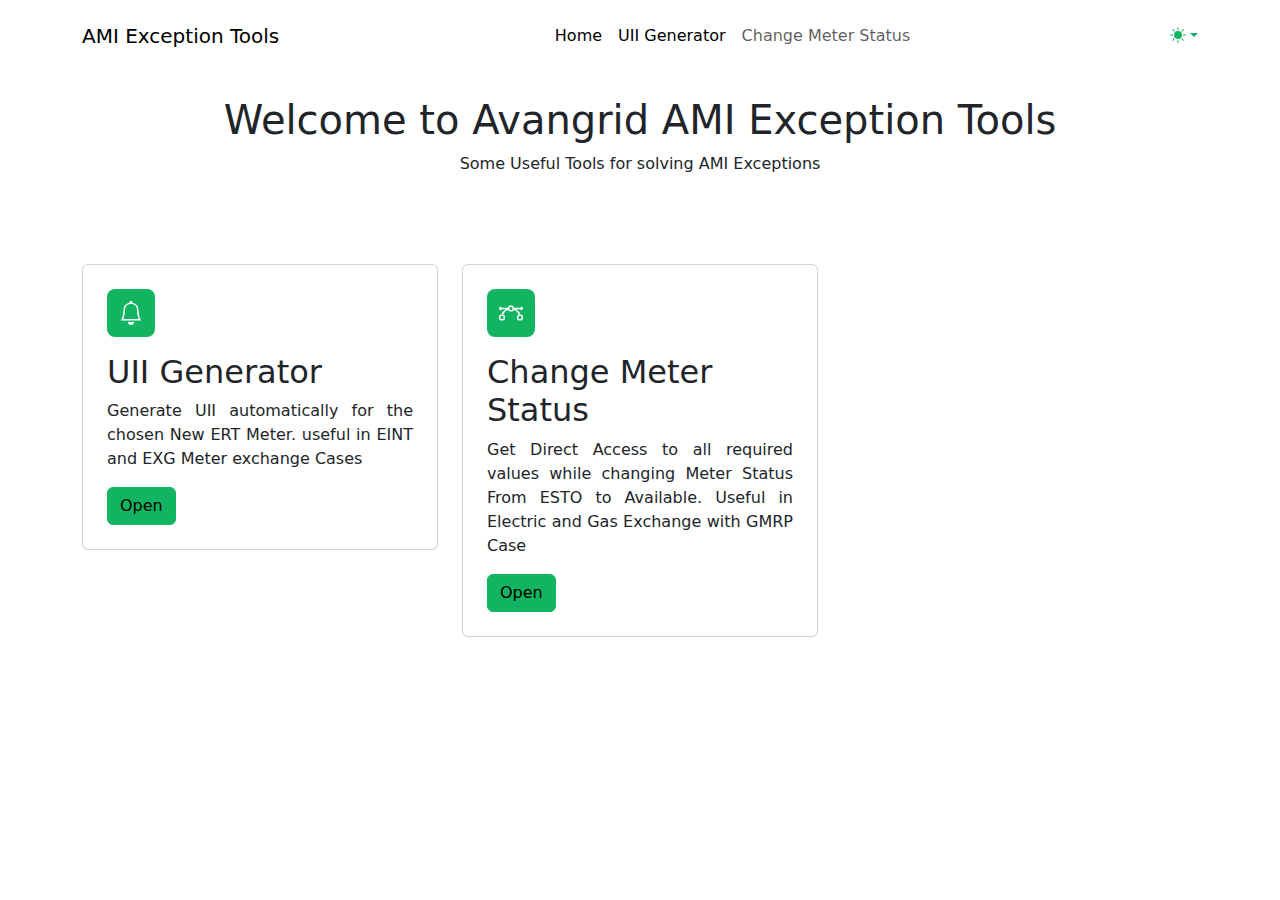
<file: index.html>
<!DOCTYPE html>
<html data-bs-theme="auto" lang="en">

<head>
    <meta charset="utf-8">
    <meta name="viewport" content="width=device-width, initial-scale=1.0, shrink-to-fit=no">
    <title>Home| Avangrid AMI Exception Tools</title>
    <link rel="canonical" href="https://varunmanoj.github.io/Avangrid-AMI-Exception-tools/">
    <meta property="og:url" content="https://varunmanoj.github.io/Avangrid-AMI-Exception-tools/">
    <meta name="twitter:description" content="Suite of tools used for Solving AMI Exception in Gas and Electric Meters in SAP. Used for Generating UII Codes , Changing Statuses in SAP, etc. ">
    <meta name="twitter:title" content="Avangrid AMI exception Tools">
    <meta property="og:image" content="Avangrid Logo.png">
    <meta name="description" content="Suite of tools used for Solving AMI Exception in Gas and Electric Meters in SAP. Used for Generating UII Codes , Changing Statuses in SAP, etc. ">
    <meta property="og:type" content="website">
    <meta name="twitter:card" content="summary">
    <script type="application/ld+json">
        {
            "@context": "http://schema.org",
            "@type": "WebSite",
            "name": "Avangrid AMI Exception Tools",
            "url": "https://varunmanoj.github.io/Avangrid-AMI-Exception-tools/"
        }
    </script>
    <script>
        (function() {

            // JavaScript snippet handling Dark/Light mode switching

            const getStoredTheme = () => localStorage.getItem('theme');
            const setStoredTheme = theme => localStorage.setItem('theme', theme);
            const forcedTheme = document.documentElement.getAttribute('data-bss-forced-theme');

            const getPreferredTheme = () => {

                if (forcedTheme) return forcedTheme;

                const storedTheme = getStoredTheme();
                if (storedTheme) {
                    return storedTheme;
                }

                const pageTheme = document.documentElement.getAttribute('data-bs-theme');

                if (pageTheme) {
                    return pageTheme;
                }

                return window.matchMedia('(prefers-color-scheme: dark)').matches ? 'dark' : 'light';
            }

            const setTheme = theme => {
                if (theme === 'auto' && window.matchMedia('(prefers-color-scheme: dark)').matches) {
                    document.documentElement.setAttribute('data-bs-theme', 'dark');
                } else {
                    document.documentElement.setAttribute('data-bs-theme', theme);
                }
            }

            setTheme(getPreferredTheme());

            const showActiveTheme = (theme, focus = false) => {
                const themeSwitchers = [].slice.call(document.querySelectorAll('.theme-switcher'));

                if (!themeSwitchers.length) return;

                document.querySelectorAll('[data-bs-theme-value]').forEach(element => {
                    element.classList.remove('active');
                    element.setAttribute('aria-pressed', 'false');
                });

                for (const themeSwitcher of themeSwitchers) {

                    const btnToActivate = themeSwitcher.querySelector('[data-bs-theme-value="' + theme + '"]');

                    if (btnToActivate) {
                        btnToActivate.classList.add('active');
                        btnToActivate.setAttribute('aria-pressed', 'true');
                    }
                }
            }

            window.matchMedia('(prefers-color-scheme: dark)').addEventListener('change', () => {
                const storedTheme = getStoredTheme();
                if (storedTheme !== 'light' && storedTheme !== 'dark') {
                    setTheme(getPreferredTheme());
                }
            });

            window.addEventListener('DOMContentLoaded', () => {
                showActiveTheme(getPreferredTheme());

                document.querySelectorAll('[data-bs-theme-value]')
                    .forEach(toggle => {
                        toggle.addEventListener('click', (e) => {
                            e.preventDefault();
                            const theme = toggle.getAttribute('data-bs-theme-value');
                            setStoredTheme(theme);
                            setTheme(theme);
                            showActiveTheme(theme);
                        })
                    })
            });
        })();
    </script>
    <link rel="stylesheet" href="https://cdn.jsdelivr.net/npm/bootstrap@5.3.2/dist/css/bootstrap.min.css">
    <link rel="stylesheet" href="assets/css/bs-theme-overrides.css">
    <link rel="stylesheet" href="assets/css/Banner-Heading-Image-images.css">
    <link rel="stylesheet" href="assets/css/Navbar-Centered-Links-icons.css">
    <link rel="stylesheet" href="assets/css/styles.css">
</head>

<body>
    <!-- Start: Navbar Centered Links -->
    <nav class="navbar navbar-expand-md bg-body py-3">
        <div class="container"><a class="navbar-brand d-flex align-items-center" href="index.html"><span>AMI Exception Tools</span></a><button data-bs-toggle="collapse" class="navbar-toggler" data-bs-target="#navcol-3"><span class="visually-hidden">Toggle navigation</span><span class="navbar-toggler-icon"></span></button>
            <div class="collapse navbar-collapse text-start d-md-flex" id="navcol-3">
                <ul class="navbar-nav mx-auto">
                    <li class="nav-item"><a class="nav-link active" href="index.html">Home</a></li>
                    <li class="nav-item"><a class="nav-link active" href="UII.html">UII Generator</a></li>
                    <li class="nav-item"><a class="nav-link" href="Change%20Meter%20Status.html">Change Meter Status</a></li>
                </ul>
                <div class="theme-switcher dropdown"><a class="dropdown-toggle" aria-expanded="false" data-bs-toggle="dropdown" href="#" aria-label="Theme Switcher" aria-haspopup="true"><svg xmlns="http://www.w3.org/2000/svg" width="1em" height="1em" fill="currentColor" viewBox="0 0 16 16" class="bi bi-sun-fill mb-1">
                            <path d="M8 12a4 4 0 1 0 0-8 4 4 0 0 0 0 8M8 0a.5.5 0 0 1 .5.5v2a.5.5 0 0 1-1 0v-2A.5.5 0 0 1 8 0m0 13a.5.5 0 0 1 .5.5v2a.5.5 0 0 1-1 0v-2A.5.5 0 0 1 8 13m8-5a.5.5 0 0 1-.5.5h-2a.5.5 0 0 1 0-1h2a.5.5 0 0 1 .5.5M3 8a.5.5 0 0 1-.5.5h-2a.5.5 0 0 1 0-1h2A.5.5 0 0 1 3 8m10.657-5.657a.5.5 0 0 1 0 .707l-1.414 1.415a.5.5 0 1 1-.707-.708l1.414-1.414a.5.5 0 0 1 .707 0m-9.193 9.193a.5.5 0 0 1 0 .707L3.05 13.657a.5.5 0 0 1-.707-.707l1.414-1.414a.5.5 0 0 1 .707 0zm9.193 2.121a.5.5 0 0 1-.707 0l-1.414-1.414a.5.5 0 0 1 .707-.707l1.414 1.414a.5.5 0 0 1 0 .707M4.464 4.465a.5.5 0 0 1-.707 0L2.343 3.05a.5.5 0 1 1 .707-.707l1.414 1.414a.5.5 0 0 1 0 .708z"></path>
                        </svg></a>
                    <div class="dropdown-menu"><a class="dropdown-item d-flex align-items-center" href="#" data-bs-theme-value="light"><svg xmlns="http://www.w3.org/2000/svg" width="1em" height="1em" fill="currentColor" viewBox="0 0 16 16" class="bi bi-sun-fill opacity-50 me-2">
                                <path d="M8 12a4 4 0 1 0 0-8 4 4 0 0 0 0 8M8 0a.5.5 0 0 1 .5.5v2a.5.5 0 0 1-1 0v-2A.5.5 0 0 1 8 0m0 13a.5.5 0 0 1 .5.5v2a.5.5 0 0 1-1 0v-2A.5.5 0 0 1 8 13m8-5a.5.5 0 0 1-.5.5h-2a.5.5 0 0 1 0-1h2a.5.5 0 0 1 .5.5M3 8a.5.5 0 0 1-.5.5h-2a.5.5 0 0 1 0-1h2A.5.5 0 0 1 3 8m10.657-5.657a.5.5 0 0 1 0 .707l-1.414 1.415a.5.5 0 1 1-.707-.708l1.414-1.414a.5.5 0 0 1 .707 0m-9.193 9.193a.5.5 0 0 1 0 .707L3.05 13.657a.5.5 0 0 1-.707-.707l1.414-1.414a.5.5 0 0 1 .707 0zm9.193 2.121a.5.5 0 0 1-.707 0l-1.414-1.414a.5.5 0 0 1 .707-.707l1.414 1.414a.5.5 0 0 1 0 .707M4.464 4.465a.5.5 0 0 1-.707 0L2.343 3.05a.5.5 0 1 1 .707-.707l1.414 1.414a.5.5 0 0 1 0 .708z"></path>
                            </svg>Light</a><a class="dropdown-item d-flex align-items-center" href="#" data-bs-theme-value="dark"><svg xmlns="http://www.w3.org/2000/svg" width="1em" height="1em" fill="currentColor" viewBox="0 0 16 16" class="bi bi-moon-stars-fill opacity-50 me-2">
                                <path d="M6 .278a.768.768 0 0 1 .08.858 7.208 7.208 0 0 0-.878 3.46c0 4.021 3.278 7.277 7.318 7.277.527 0 1.04-.055 1.533-.16a.787.787 0 0 1 .81.316.733.733 0 0 1-.031.893A8.349 8.349 0 0 1 8.344 16C3.734 16 0 12.286 0 7.71 0 4.266 2.114 1.312 5.124.06A.752.752 0 0 1 6 .278"></path>
                                <path d="M10.794 3.148a.217.217 0 0 1 .412 0l.387 1.162c.173.518.579.924 1.097 1.097l1.162.387a.217.217 0 0 1 0 .412l-1.162.387a1.734 1.734 0 0 0-1.097 1.097l-.387 1.162a.217.217 0 0 1-.412 0l-.387-1.162A1.734 1.734 0 0 0 9.31 6.593l-1.162-.387a.217.217 0 0 1 0-.412l1.162-.387a1.734 1.734 0 0 0 1.097-1.097l.387-1.162zM13.863.099a.145.145 0 0 1 .274 0l.258.774c.115.346.386.617.732.732l.774.258a.145.145 0 0 1 0 .274l-.774.258a1.156 1.156 0 0 0-.732.732l-.258.774a.145.145 0 0 1-.274 0l-.258-.774a1.156 1.156 0 0 0-.732-.732l-.774-.258a.145.145 0 0 1 0-.274l.774-.258c.346-.115.617-.386.732-.732L13.863.1z"></path>
                            </svg>Dark</a><a class="dropdown-item d-flex align-items-center" href="#" data-bs-theme-value="auto"><svg xmlns="http://www.w3.org/2000/svg" width="1em" height="1em" fill="currentColor" viewBox="0 0 16 16" class="bi bi-circle-half opacity-50 me-2">
                                <path d="M8 15A7 7 0 1 0 8 1zm0 1A8 8 0 1 1 8 0a8 8 0 0 1 0 16"></path>
                            </svg>Auto</a></div>
                </div>
            </div>
        </div>
    </nav><!-- End: Navbar Centered Links -->
    <main>
        <!-- Start: Hero -->
        <div class="container-fluid text-center d-flex d-md-flex flex-column align-items-center align-items-md-center container">
            <div style="width: 75vw;padding: 24px;">
                <h1>Welcome to Avangrid AMI Exception Tools</h1>
                <p>Some Useful Tools for solving AMI Exceptions</p>
            </div>
        </div><!-- End: Hero -->
        <!-- Start: Features Cards -->
        <div class="container py-4 py-xl-5">
            <div class="row gy-4 row-cols-1 row-cols-md-2 row-cols-xl-3" style="border-radius: 10%;border-width: 1rem;">
                <div class="col">
                    <div class="card">
                        <div class="card-body p-4">
                            <div class="bs-icon-md bs-icon-rounded bs-icon-primary d-flex justify-content-center align-items-center d-inline-block mb-3 bs-icon"><svg xmlns="http://www.w3.org/2000/svg" width="1em" height="1em" fill="currentColor" viewBox="0 0 16 16" class="bi bi-bell">
                                    <path d="M8 16a2 2 0 0 0 2-2H6a2 2 0 0 0 2 2M8 1.918l-.797.161A4.002 4.002 0 0 0 4 6c0 .628-.134 2.197-.459 3.742-.16.767-.376 1.566-.663 2.258h10.244c-.287-.692-.502-1.49-.663-2.258C12.134 8.197 12 6.628 12 6a4.002 4.002 0 0 0-3.203-3.92L8 1.917zM14.22 12c.223.447.481.801.78 1H1c.299-.199.557-.553.78-1C2.68 10.2 3 6.88 3 6c0-2.42 1.72-4.44 4.005-4.901a1 1 0 1 1 1.99 0A5.002 5.002 0 0 1 13 6c0 .88.32 4.2 1.22 6"></path>
                                </svg></div>
                            <h2 class="card-title" id="uiititle">UII Generator</h2>
                            <p class="card-text" style="text-align: justify;">Generate UII automatically for the chosen New ERT Meter. useful in EINT and EXG Meter exchange Cases</p><a class="btn btn-primary" role="button" data-bs-toggle="tooltip" data-bss-tooltip="" data-bs-placement="right" href="UII.html" title="Open UII Generator" aria-labelby="uiititle">Open</a>
                        </div>
                    </div>
                </div>
                <div class="col">
                    <div class="card">
                        <div class="card-body p-4">
                            <div class="bs-icon-md bs-icon-rounded bs-icon-primary d-flex justify-content-center align-items-center d-inline-block mb-3 bs-icon"><svg xmlns="http://www.w3.org/2000/svg" width="1em" height="1em" fill="currentColor" viewBox="0 0 16 16" class="bi bi-bezier">
                                    <path fill-rule="evenodd" d="M0 10.5A1.5 1.5 0 0 1 1.5 9h1A1.5 1.5 0 0 1 4 10.5v1A1.5 1.5 0 0 1 2.5 13h-1A1.5 1.5 0 0 1 0 11.5zm1.5-.5a.5.5 0 0 0-.5.5v1a.5.5 0 0 0 .5.5h1a.5.5 0 0 0 .5-.5v-1a.5.5 0 0 0-.5-.5zm10.5.5A1.5 1.5 0 0 1 13.5 9h1a1.5 1.5 0 0 1 1.5 1.5v1a1.5 1.5 0 0 1-1.5 1.5h-1a1.5 1.5 0 0 1-1.5-1.5zm1.5-.5a.5.5 0 0 0-.5.5v1a.5.5 0 0 0 .5.5h1a.5.5 0 0 0 .5-.5v-1a.5.5 0 0 0-.5-.5zM6 4.5A1.5 1.5 0 0 1 7.5 3h1A1.5 1.5 0 0 1 10 4.5v1A1.5 1.5 0 0 1 8.5 7h-1A1.5 1.5 0 0 1 6 5.5zM7.5 4a.5.5 0 0 0-.5.5v1a.5.5 0 0 0 .5.5h1a.5.5 0 0 0 .5-.5v-1a.5.5 0 0 0-.5-.5z"></path>
                                    <path d="M6 4.5H1.866a1 1 0 1 0 0 1h2.668A6.517 6.517 0 0 0 1.814 9H2.5c.123 0 .244.015.358.043a5.517 5.517 0 0 1 3.185-3.185A1.503 1.503 0 0 1 6 5.5zm3.957 1.358A1.5 1.5 0 0 0 10 5.5v-1h4.134a1 1 0 1 1 0 1h-2.668a6.517 6.517 0 0 1 2.72 3.5H13.5c-.123 0-.243.015-.358.043a5.517 5.517 0 0 0-3.185-3.185z"></path>
                                </svg></div>
                            <h2 class="card-title" id="cms">Change Meter Status</h2>
                            <p class="card-text" style="text-align: justify;">Get Direct Access to all required values while changing Meter Status From ESTO to Available. Useful in Electric and Gas Exchange with GMRP Case</p><a class="btn btn-primary" role="button" data-bs-toggle="tooltip" data-bss-tooltip="" data-bs-placement="right" href="Change%20Meter%20Status.html" title="Open Change Meter Status" aria-labelby="cms">Open</a>
                        </div>
                    </div>
                </div>
            </div>
        </div><!-- End: Features Cards -->
    </main>
    <script src="https://cdn.jsdelivr.net/npm/bootstrap@5.3.2/dist/js/bootstrap.bundle.min.js"></script>
    <script src="assets/js/bs-init.js"></script>
</body>

</html>
</file>
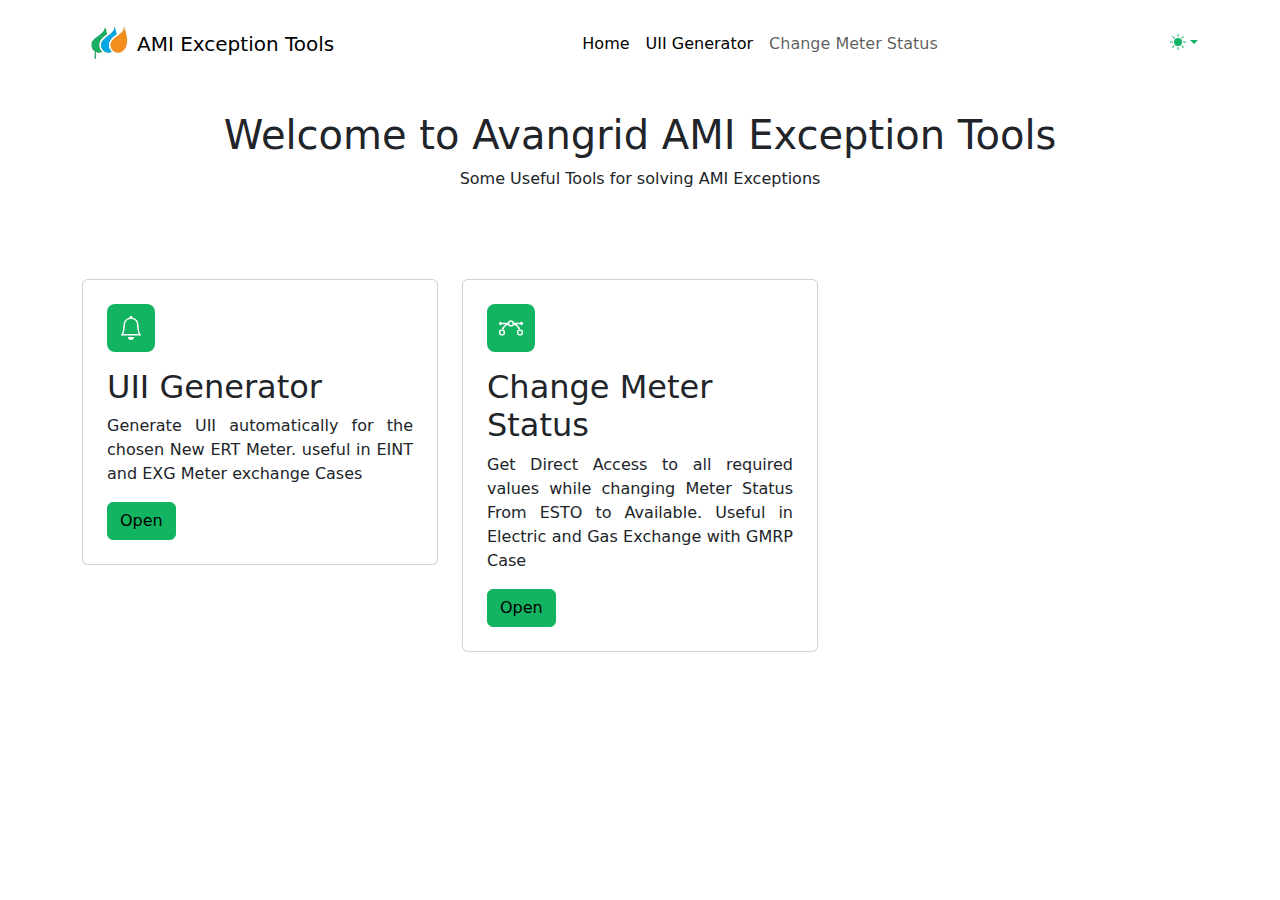
<file: Offile Site/index.html>
<!DOCTYPE html><html data-bs-theme="auto" lang="en"><head><meta charset="utf-8"><meta name="viewport" content="width=device-width, initial-scale=1.0, shrink-to-fit=no"><title>Home| Avangrid AMI Exception Tools</title><link rel="canonical" href="https://varunmanoj.github.io/Avangrid-AMI-Exception-tools/"><meta property="og:url" content="https://varunmanoj.github.io/Avangrid-AMI-Exception-tools/"><meta name="twitter:description" content="Suite of tools used for Solving AMI Exception in Gas and Electric Meters in SAP. Used for Generating UII Codes , Changing Statuses in SAP, etc. "><meta name="twitter:title" content="Avangrid AMI exception Tools"><meta property="og:image" content="https://varunmanoj.github.io/Avangrid-AMI-Exception-tools/assets/img/Avangrid Logo.png"><meta name="description" content="Suite of tools used for Solving AMI Exception in Gas and Electric Meters in SAP. Used for Generating UII Codes , Changing Statuses in SAP, etc. "><meta property="og:type" content="website"><meta name="twitter:card" content="summary">
			<script type="application/ld+json">{"@context":"http://schema.org","@type":"WebSite","name":"Avangrid AMI Exception Tools","url":"https://varunmanoj.github.io/Avangrid-AMI-Exception-tools/"}</script><script>
(function() {

	// JavaScript snippet handling Dark/Light mode switching

	const getStoredTheme = () => localStorage.getItem('theme');
	const setStoredTheme = theme => localStorage.setItem('theme', theme);
	const forcedTheme = document.documentElement.getAttribute('data-bss-forced-theme');

	const getPreferredTheme = () => {

		if (forcedTheme) return forcedTheme;

		const storedTheme = getStoredTheme();
		if (storedTheme) {
			return storedTheme;
		}

		const pageTheme = document.documentElement.getAttribute('data-bs-theme');

		if (pageTheme) {
			return pageTheme;
		}

		return window.matchMedia('(prefers-color-scheme: dark)').matches ? 'dark' : 'light';
	}

	const setTheme = theme => {
		if (theme === 'auto' && window.matchMedia('(prefers-color-scheme: dark)').matches) {
			document.documentElement.setAttribute('data-bs-theme', 'dark');
		} else {
			document.documentElement.setAttribute('data-bs-theme', theme);
		}
	}

	setTheme(getPreferredTheme());

	const showActiveTheme = (theme, focus = false) => {
		const themeSwitchers = [].slice.call(document.querySelectorAll('.theme-switcher'));

		if (!themeSwitchers.length) return;

		document.querySelectorAll('[data-bs-theme-value]').forEach(element => {
			element.classList.remove('active');
			element.setAttribute('aria-pressed', 'false');
		});

		for (const themeSwitcher of themeSwitchers) {

			const btnToActivate = themeSwitcher.querySelector('[data-bs-theme-value="' + theme + '"]');

			if (btnToActivate) {
				btnToActivate.classList.add('active');
				btnToActivate.setAttribute('aria-pressed', 'true');
			}
		}
	}

	window.matchMedia('(prefers-color-scheme: dark)').addEventListener('change', () => {
		const storedTheme = getStoredTheme();
		if (storedTheme !== 'light' && storedTheme !== 'dark') {
			setTheme(getPreferredTheme());
		}
	});

	window.addEventListener('DOMContentLoaded', () => {
		showActiveTheme(getPreferredTheme());

		document.querySelectorAll('[data-bs-theme-value]')
			.forEach(toggle => {
				toggle.addEventListener('click', (e) => {
					e.preventDefault();
					const theme = toggle.getAttribute('data-bs-theme-value');
					setStoredTheme(theme);
					setTheme(theme);
					showActiveTheme(theme);
				})
			})
	});
})();
</script><link rel="icon" type="image/png" sizes="193x193" href="assets/img/Avangrid%20Logo.png"><link rel="stylesheet" href="assets/bootstrap/css/bootstrap.min.css"><link rel="stylesheet" href="assets/css/styles.min.css"></head><body><!-- Start: Navbar Centered Links --><nav class="navbar navbar-expand-md bg-body py-3"><div class="container"><a href="index.html"><img class="img-fluid" src="assets/img/Avangrid%20Logo.png" width="55" height="70" alt="Avangrid Exception ToolsLogo"></a><a class="navbar-brand d-flex align-items-center" href="index.html"><span>AMI Exception Tools</span></a><button data-bs-toggle="collapse" class="navbar-toggler" data-bs-target="#navcol-3"><span class="visually-hidden">Toggle navigation</span><span class="navbar-toggler-icon"></span></button><div class="collapse navbar-collapse text-start d-md-flex" id="navcol-3"><ul class="navbar-nav mx-auto"><li class="nav-item"><a class="nav-link active" href="index.html">Home</a></li><li class="nav-item"><a class="nav-link active" href="UII.html">UII Generator</a></li><li class="nav-item"><a class="nav-link" href="Change%20Meter%20Status.html">Change Meter Status</a></li></ul><div class="theme-switcher dropdown"><a class="dropdown-toggle" aria-expanded="false" data-bs-toggle="dropdown" href="#" aria-label="Theme Switcher" aria-haspopup="true"><svg xmlns="http://www.w3.org/2000/svg" width="1em" height="1em" fill="currentColor" viewBox="0 0 16 16" class="bi bi-sun-fill mb-1">
  <path d="M8 12a4 4 0 1 0 0-8 4 4 0 0 0 0 8M8 0a.5.5 0 0 1 .5.5v2a.5.5 0 0 1-1 0v-2A.5.5 0 0 1 8 0m0 13a.5.5 0 0 1 .5.5v2a.5.5 0 0 1-1 0v-2A.5.5 0 0 1 8 13m8-5a.5.5 0 0 1-.5.5h-2a.5.5 0 0 1 0-1h2a.5.5 0 0 1 .5.5M3 8a.5.5 0 0 1-.5.5h-2a.5.5 0 0 1 0-1h2A.5.5 0 0 1 3 8m10.657-5.657a.5.5 0 0 1 0 .707l-1.414 1.415a.5.5 0 1 1-.707-.708l1.414-1.414a.5.5 0 0 1 .707 0m-9.193 9.193a.5.5 0 0 1 0 .707L3.05 13.657a.5.5 0 0 1-.707-.707l1.414-1.414a.5.5 0 0 1 .707 0zm9.193 2.121a.5.5 0 0 1-.707 0l-1.414-1.414a.5.5 0 0 1 .707-.707l1.414 1.414a.5.5 0 0 1 0 .707M4.464 4.465a.5.5 0 0 1-.707 0L2.343 3.05a.5.5 0 1 1 .707-.707l1.414 1.414a.5.5 0 0 1 0 .708z"></path>
</svg></a><div class="dropdown-menu"><a class="dropdown-item d-flex align-items-center" href="#" data-bs-theme-value="light"><svg xmlns="http://www.w3.org/2000/svg" width="1em" height="1em" fill="currentColor" viewBox="0 0 16 16" class="bi bi-sun-fill opacity-50 me-2">
  <path d="M8 12a4 4 0 1 0 0-8 4 4 0 0 0 0 8M8 0a.5.5 0 0 1 .5.5v2a.5.5 0 0 1-1 0v-2A.5.5 0 0 1 8 0m0 13a.5.5 0 0 1 .5.5v2a.5.5 0 0 1-1 0v-2A.5.5 0 0 1 8 13m8-5a.5.5 0 0 1-.5.5h-2a.5.5 0 0 1 0-1h2a.5.5 0 0 1 .5.5M3 8a.5.5 0 0 1-.5.5h-2a.5.5 0 0 1 0-1h2A.5.5 0 0 1 3 8m10.657-5.657a.5.5 0 0 1 0 .707l-1.414 1.415a.5.5 0 1 1-.707-.708l1.414-1.414a.5.5 0 0 1 .707 0m-9.193 9.193a.5.5 0 0 1 0 .707L3.05 13.657a.5.5 0 0 1-.707-.707l1.414-1.414a.5.5 0 0 1 .707 0zm9.193 2.121a.5.5 0 0 1-.707 0l-1.414-1.414a.5.5 0 0 1 .707-.707l1.414 1.414a.5.5 0 0 1 0 .707M4.464 4.465a.5.5 0 0 1-.707 0L2.343 3.05a.5.5 0 1 1 .707-.707l1.414 1.414a.5.5 0 0 1 0 .708z"></path>
</svg>Light</a><a class="dropdown-item d-flex align-items-center" href="#" data-bs-theme-value="dark"><svg xmlns="http://www.w3.org/2000/svg" width="1em" height="1em" fill="currentColor" viewBox="0 0 16 16" class="bi bi-moon-stars-fill opacity-50 me-2">
  <path d="M6 .278a.768.768 0 0 1 .08.858 7.208 7.208 0 0 0-.878 3.46c0 4.021 3.278 7.277 7.318 7.277.527 0 1.04-.055 1.533-.16a.787.787 0 0 1 .81.316.733.733 0 0 1-.031.893A8.349 8.349 0 0 1 8.344 16C3.734 16 0 12.286 0 7.71 0 4.266 2.114 1.312 5.124.06A.752.752 0 0 1 6 .278"></path>
  <path d="M10.794 3.148a.217.217 0 0 1 .412 0l.387 1.162c.173.518.579.924 1.097 1.097l1.162.387a.217.217 0 0 1 0 .412l-1.162.387a1.734 1.734 0 0 0-1.097 1.097l-.387 1.162a.217.217 0 0 1-.412 0l-.387-1.162A1.734 1.734 0 0 0 9.31 6.593l-1.162-.387a.217.217 0 0 1 0-.412l1.162-.387a1.734 1.734 0 0 0 1.097-1.097l.387-1.162zM13.863.099a.145.145 0 0 1 .274 0l.258.774c.115.346.386.617.732.732l.774.258a.145.145 0 0 1 0 .274l-.774.258a1.156 1.156 0 0 0-.732.732l-.258.774a.145.145 0 0 1-.274 0l-.258-.774a1.156 1.156 0 0 0-.732-.732l-.774-.258a.145.145 0 0 1 0-.274l.774-.258c.346-.115.617-.386.732-.732L13.863.1z"></path>
</svg>Dark</a><a class="dropdown-item d-flex align-items-center" href="#" data-bs-theme-value="auto"><svg xmlns="http://www.w3.org/2000/svg" width="1em" height="1em" fill="currentColor" viewBox="0 0 16 16" class="bi bi-circle-half opacity-50 me-2">
  <path d="M8 15A7 7 0 1 0 8 1zm0 1A8 8 0 1 1 8 0a8 8 0 0 1 0 16"></path>
</svg>Auto</a></div></div></div></div></nav><!-- End: Navbar Centered Links --><main><!-- Start: Hero --><div class="container-fluid text-center d-flex d-md-flex flex-column align-items-center align-items-md-center container"><div style="width: 75vw;padding: 24px;"><h1>Welcome to Avangrid AMI Exception Tools</h1><p>Some Useful Tools for solving AMI Exceptions</p></div></div><!-- End: Hero --><!-- Start: Features Cards --><div class="container py-4 py-xl-5"><div class="row gy-4 row-cols-1 row-cols-md-2 row-cols-xl-3" style="border-radius: 10%;border-width: 1rem;"><div class="col"><div class="card"><div class="card-body p-4"><div class="bs-icon-md bs-icon-rounded bs-icon-primary d-flex justify-content-center align-items-center d-inline-block mb-3 bs-icon"><svg xmlns="http://www.w3.org/2000/svg" width="1em" height="1em" fill="currentColor" viewBox="0 0 16 16" class="bi bi-bell">
  <path d="M8 16a2 2 0 0 0 2-2H6a2 2 0 0 0 2 2M8 1.918l-.797.161A4.002 4.002 0 0 0 4 6c0 .628-.134 2.197-.459 3.742-.16.767-.376 1.566-.663 2.258h10.244c-.287-.692-.502-1.49-.663-2.258C12.134 8.197 12 6.628 12 6a4.002 4.002 0 0 0-3.203-3.92L8 1.917zM14.22 12c.223.447.481.801.78 1H1c.299-.199.557-.553.78-1C2.68 10.2 3 6.88 3 6c0-2.42 1.72-4.44 4.005-4.901a1 1 0 1 1 1.99 0A5.002 5.002 0 0 1 13 6c0 .88.32 4.2 1.22 6"></path>
</svg></div><h2 class="card-title" id="uiititle">UII Generator</h2><p class="card-text" style="text-align: justify;">Generate UII automatically for the chosen New ERT Meter. useful in EINT and EXG Meter exchange Cases</p><a class="btn btn-primary" role="button" data-bs-toggle="tooltip" data-bss-tooltip="" data-bs-placement="right" href="UII.html" title="Open UII Generator" aria-labelby="uiititle">Open</a></div></div></div><div class="col"><div class="card"><div class="card-body p-4"><div class="bs-icon-md bs-icon-rounded bs-icon-primary d-flex justify-content-center align-items-center d-inline-block mb-3 bs-icon"><svg xmlns="http://www.w3.org/2000/svg" width="1em" height="1em" fill="currentColor" viewBox="0 0 16 16" class="bi bi-bezier">
  <path fill-rule="evenodd" d="M0 10.5A1.5 1.5 0 0 1 1.5 9h1A1.5 1.5 0 0 1 4 10.5v1A1.5 1.5 0 0 1 2.5 13h-1A1.5 1.5 0 0 1 0 11.5zm1.5-.5a.5.5 0 0 0-.5.5v1a.5.5 0 0 0 .5.5h1a.5.5 0 0 0 .5-.5v-1a.5.5 0 0 0-.5-.5zm10.5.5A1.5 1.5 0 0 1 13.5 9h1a1.5 1.5 0 0 1 1.5 1.5v1a1.5 1.5 0 0 1-1.5 1.5h-1a1.5 1.5 0 0 1-1.5-1.5zm1.5-.5a.5.5 0 0 0-.5.5v1a.5.5 0 0 0 .5.5h1a.5.5 0 0 0 .5-.5v-1a.5.5 0 0 0-.5-.5zM6 4.5A1.5 1.5 0 0 1 7.5 3h1A1.5 1.5 0 0 1 10 4.5v1A1.5 1.5 0 0 1 8.5 7h-1A1.5 1.5 0 0 1 6 5.5zM7.5 4a.5.5 0 0 0-.5.5v1a.5.5 0 0 0 .5.5h1a.5.5 0 0 0 .5-.5v-1a.5.5 0 0 0-.5-.5z"></path>
  <path d="M6 4.5H1.866a1 1 0 1 0 0 1h2.668A6.517 6.517 0 0 0 1.814 9H2.5c.123 0 .244.015.358.043a5.517 5.517 0 0 1 3.185-3.185A1.503 1.503 0 0 1 6 5.5zm3.957 1.358A1.5 1.5 0 0 0 10 5.5v-1h4.134a1 1 0 1 1 0 1h-2.668a6.517 6.517 0 0 1 2.72 3.5H13.5c-.123 0-.243.015-.358.043a5.517 5.517 0 0 0-3.185-3.185z"></path>
</svg></div><h2 class="card-title" id="cms">Change Meter Status</h2><p class="card-text" style="text-align: justify;">Get Direct Access to all required values while changing Meter Status From ESTO to Available. Useful in Electric and Gas Exchange with GMRP Case</p><a class="btn btn-primary" role="button" data-bs-toggle="tooltip" data-bss-tooltip="" data-bs-placement="right" href="Change%20Meter%20Status.html" title="Open Change Meter Status" aria-labelby="cms">Open</a></div></div></div></div></div><!-- End: Features Cards --></main><script src="assets/bootstrap/js/bootstrap.min.js"></script><script src="assets/js/script.min.js"></script></body></html>
</file>
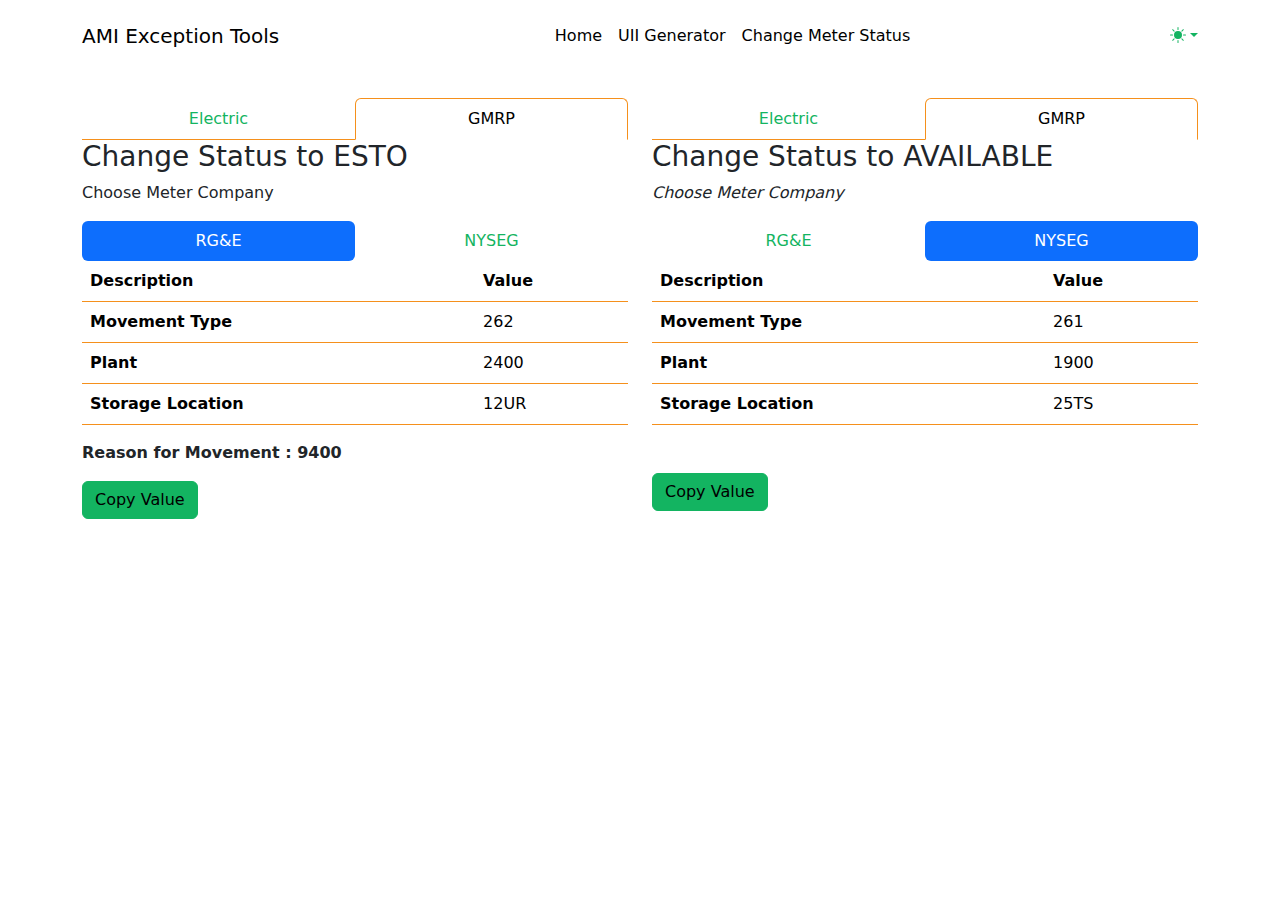
<file: Change Meter Status.html>
<!DOCTYPE html>
<html data-bs-theme="auto" lang="en">

<head>
    <meta charset="utf-8">
    <meta name="viewport" content="width=device-width, initial-scale=1.0, shrink-to-fit=no">
    <title>Change Meter Status| Avangrid AMI Exception Tools</title>
    <link rel="canonical" href="https://varunmanoj.github.io/Avangrid-AMI-Exception-tools/Change Meter Status.html">
    <meta property="og:url" content="https://varunmanoj.github.io/Avangrid-AMI-Exception-tools/Change Meter Status.html">
    <meta name="twitter:description" content="Suite of tools used for Solving AMI Exception in Gas and Electric Meters in SAP. Used for Generating UII Codes , Changing Statuses in SAP, etc. ">
    <meta name="twitter:title" content="Avangrid AMI exception Tools">
    <meta property="og:image" content="Avangrid Logo.png">
    <meta name="description" content="Suite of tools used for Solving AMI Exception in Gas and Electric Meters in SAP. Used for Generating UII Codes , Changing Statuses in SAP, etc. ">
    <meta property="og:type" content="website">
    <meta name="twitter:card" content="summary">
    <script>
        (function() {

            // JavaScript snippet handling Dark/Light mode switching

            const getStoredTheme = () => localStorage.getItem('theme');
            const setStoredTheme = theme => localStorage.setItem('theme', theme);
            const forcedTheme = document.documentElement.getAttribute('data-bss-forced-theme');

            const getPreferredTheme = () => {

                if (forcedTheme) return forcedTheme;

                const storedTheme = getStoredTheme();
                if (storedTheme) {
                    return storedTheme;
                }

                const pageTheme = document.documentElement.getAttribute('data-bs-theme');

                if (pageTheme) {
                    return pageTheme;
                }

                return window.matchMedia('(prefers-color-scheme: dark)').matches ? 'dark' : 'light';
            }

            const setTheme = theme => {
                if (theme === 'auto' && window.matchMedia('(prefers-color-scheme: dark)').matches) {
                    document.documentElement.setAttribute('data-bs-theme', 'dark');
                } else {
                    document.documentElement.setAttribute('data-bs-theme', theme);
                }
            }

            setTheme(getPreferredTheme());

            const showActiveTheme = (theme, focus = false) => {
                const themeSwitchers = [].slice.call(document.querySelectorAll('.theme-switcher'));

                if (!themeSwitchers.length) return;

                document.querySelectorAll('[data-bs-theme-value]').forEach(element => {
                    element.classList.remove('active');
                    element.setAttribute('aria-pressed', 'false');
                });

                for (const themeSwitcher of themeSwitchers) {

                    const btnToActivate = themeSwitcher.querySelector('[data-bs-theme-value="' + theme + '"]');

                    if (btnToActivate) {
                        btnToActivate.classList.add('active');
                        btnToActivate.setAttribute('aria-pressed', 'true');
                    }
                }
            }

            window.matchMedia('(prefers-color-scheme: dark)').addEventListener('change', () => {
                const storedTheme = getStoredTheme();
                if (storedTheme !== 'light' && storedTheme !== 'dark') {
                    setTheme(getPreferredTheme());
                }
            });

            window.addEventListener('DOMContentLoaded', () => {
                showActiveTheme(getPreferredTheme());

                document.querySelectorAll('[data-bs-theme-value]')
                    .forEach(toggle => {
                        toggle.addEventListener('click', (e) => {
                            e.preventDefault();
                            const theme = toggle.getAttribute('data-bs-theme-value');
                            setStoredTheme(theme);
                            setTheme(theme);
                            showActiveTheme(theme);
                        })
                    })
            });
        })();
    </script>
    <link rel="stylesheet" href="https://cdn.jsdelivr.net/npm/bootstrap@5.3.2/dist/css/bootstrap.min.css">
    <link rel="stylesheet" href="assets/css/bs-theme-overrides.css">
    <link rel="stylesheet" href="assets/css/Banner-Heading-Image-images.css">
    <link rel="stylesheet" href="assets/css/Navbar-Centered-Links-icons.css">
    <link rel="stylesheet" href="assets/css/styles.css">
</head>

<body>
    <!-- Start: Navbar Centered Links -->
    <nav class="navbar navbar-expand-md bg-body py-3">
        <div class="container"><a class="navbar-brand d-flex align-items-center" href="index.html"><span>AMI Exception Tools</span></a><button data-bs-toggle="collapse" class="navbar-toggler" data-bs-target="#navcol-3"><span class="visually-hidden">Toggle navigation</span><span class="navbar-toggler-icon"></span></button>
            <div class="collapse navbar-collapse text-start d-md-flex" id="navcol-3">
                <ul class="navbar-nav mx-auto">
                    <li class="nav-item"><a class="nav-link active" href="index.html">Home</a></li>
                    <li class="nav-item"><a class="nav-link active" href="UII.html">UII Generator</a></li>
                    <li class="nav-item"><a class="nav-link active" href="Change%20Meter%20Status.html">Change Meter Status</a></li>
                </ul>
                <div class="theme-switcher dropdown"><a class="dropdown-toggle" aria-expanded="false" data-bs-toggle="dropdown" href="#" aria-label="Theme Switcher" aria-haspopup="true"><svg xmlns="http://www.w3.org/2000/svg" width="1em" height="1em" fill="currentColor" viewBox="0 0 16 16" class="bi bi-sun-fill mb-1">
                            <path d="M8 12a4 4 0 1 0 0-8 4 4 0 0 0 0 8M8 0a.5.5 0 0 1 .5.5v2a.5.5 0 0 1-1 0v-2A.5.5 0 0 1 8 0m0 13a.5.5 0 0 1 .5.5v2a.5.5 0 0 1-1 0v-2A.5.5 0 0 1 8 13m8-5a.5.5 0 0 1-.5.5h-2a.5.5 0 0 1 0-1h2a.5.5 0 0 1 .5.5M3 8a.5.5 0 0 1-.5.5h-2a.5.5 0 0 1 0-1h2A.5.5 0 0 1 3 8m10.657-5.657a.5.5 0 0 1 0 .707l-1.414 1.415a.5.5 0 1 1-.707-.708l1.414-1.414a.5.5 0 0 1 .707 0m-9.193 9.193a.5.5 0 0 1 0 .707L3.05 13.657a.5.5 0 0 1-.707-.707l1.414-1.414a.5.5 0 0 1 .707 0zm9.193 2.121a.5.5 0 0 1-.707 0l-1.414-1.414a.5.5 0 0 1 .707-.707l1.414 1.414a.5.5 0 0 1 0 .707M4.464 4.465a.5.5 0 0 1-.707 0L2.343 3.05a.5.5 0 1 1 .707-.707l1.414 1.414a.5.5 0 0 1 0 .708z"></path>
                        </svg></a>
                    <div class="dropdown-menu"><a class="dropdown-item d-flex align-items-center" href="#" data-bs-theme-value="light"><svg xmlns="http://www.w3.org/2000/svg" width="1em" height="1em" fill="currentColor" viewBox="0 0 16 16" class="bi bi-sun-fill opacity-50 me-2">
                                <path d="M8 12a4 4 0 1 0 0-8 4 4 0 0 0 0 8M8 0a.5.5 0 0 1 .5.5v2a.5.5 0 0 1-1 0v-2A.5.5 0 0 1 8 0m0 13a.5.5 0 0 1 .5.5v2a.5.5 0 0 1-1 0v-2A.5.5 0 0 1 8 13m8-5a.5.5 0 0 1-.5.5h-2a.5.5 0 0 1 0-1h2a.5.5 0 0 1 .5.5M3 8a.5.5 0 0 1-.5.5h-2a.5.5 0 0 1 0-1h2A.5.5 0 0 1 3 8m10.657-5.657a.5.5 0 0 1 0 .707l-1.414 1.415a.5.5 0 1 1-.707-.708l1.414-1.414a.5.5 0 0 1 .707 0m-9.193 9.193a.5.5 0 0 1 0 .707L3.05 13.657a.5.5 0 0 1-.707-.707l1.414-1.414a.5.5 0 0 1 .707 0zm9.193 2.121a.5.5 0 0 1-.707 0l-1.414-1.414a.5.5 0 0 1 .707-.707l1.414 1.414a.5.5 0 0 1 0 .707M4.464 4.465a.5.5 0 0 1-.707 0L2.343 3.05a.5.5 0 1 1 .707-.707l1.414 1.414a.5.5 0 0 1 0 .708z"></path>
                            </svg>Light</a><a class="dropdown-item d-flex align-items-center" href="#" data-bs-theme-value="dark"><svg xmlns="http://www.w3.org/2000/svg" width="1em" height="1em" fill="currentColor" viewBox="0 0 16 16" class="bi bi-moon-stars-fill opacity-50 me-2">
                                <path d="M6 .278a.768.768 0 0 1 .08.858 7.208 7.208 0 0 0-.878 3.46c0 4.021 3.278 7.277 7.318 7.277.527 0 1.04-.055 1.533-.16a.787.787 0 0 1 .81.316.733.733 0 0 1-.031.893A8.349 8.349 0 0 1 8.344 16C3.734 16 0 12.286 0 7.71 0 4.266 2.114 1.312 5.124.06A.752.752 0 0 1 6 .278"></path>
                                <path d="M10.794 3.148a.217.217 0 0 1 .412 0l.387 1.162c.173.518.579.924 1.097 1.097l1.162.387a.217.217 0 0 1 0 .412l-1.162.387a1.734 1.734 0 0 0-1.097 1.097l-.387 1.162a.217.217 0 0 1-.412 0l-.387-1.162A1.734 1.734 0 0 0 9.31 6.593l-1.162-.387a.217.217 0 0 1 0-.412l1.162-.387a1.734 1.734 0 0 0 1.097-1.097l.387-1.162zM13.863.099a.145.145 0 0 1 .274 0l.258.774c.115.346.386.617.732.732l.774.258a.145.145 0 0 1 0 .274l-.774.258a1.156 1.156 0 0 0-.732.732l-.258.774a.145.145 0 0 1-.274 0l-.258-.774a1.156 1.156 0 0 0-.732-.732l-.774-.258a.145.145 0 0 1 0-.274l.774-.258c.346-.115.617-.386.732-.732L13.863.1z"></path>
                            </svg>Dark</a><a class="dropdown-item d-flex align-items-center" href="#" data-bs-theme-value="auto"><svg xmlns="http://www.w3.org/2000/svg" width="1em" height="1em" fill="currentColor" viewBox="0 0 16 16" class="bi bi-circle-half opacity-50 me-2">
                                <path d="M8 15A7 7 0 1 0 8 1zm0 1A8 8 0 1 1 8 0a8 8 0 0 1 0 16"></path>
                            </svg>Auto</a></div>
                </div>
            </div>
        </div>
    </nav><!-- End: Navbar Centered Links -->
    <main class="d-md-flex flex-column align-items-md-start" style="margin: 2%;">
        <!-- Start: 1 Row 2 Columns -->
        <div class="container">
            <div class="row">
                <!-- Start: ESTO Status -->
                <div class="col-md-6">
                    <!-- Start: Elec or Gas Tab -->
                    <div data-bs-smooth-scroll="true" aria-label="ESTO Status" role="section">
                        <ul class="nav nav-tabs nav-justified text-center d-md-flex justify-content-md-center" role="tablist">
                            <!-- Start: Electric -->
                            <li class="nav-item" role="presentation"><a class="nav-link" role="tab" data-bs-toggle="tab" href="#tab-1">Electric</a></li><!-- End: Electric -->
                            <!-- Start: GMRP -->
                            <li class="nav-item" role="presentation"><a class="nav-link active" role="tab" data-bs-toggle="tab" href="#tab-2">GMRP</a></li><!-- End: GMRP -->
                        </ul>
                        <div class="tab-content">
                            <div class="tab-pane fade" role="tabpanel" id="tab-1">
                                <h2 class="fs-3">Change Status to ESTO</h2>
                                <p class="text-start">Choose Meter Company</p><!-- Start: Choos Meter Company -->
                                <div>
                                    <ul class="nav nav-pills nav-justified" role="tablist">
                                        <!-- Start: RG&E -->
                                        <li class="nav-item" role="presentation"><a class="nav-link active" role="tab" data-bs-toggle="pill" href="#tab-3">RG&amp;E</a></li><!-- End: RG&E -->
                                        <!-- Start: NYSEC -->
                                        <li class="nav-item" role="presentation"><a class="nav-link" role="tab" data-bs-toggle="pill" href="#tab-4">NYSEG</a></li><!-- End: NYSEC -->
                                    </ul>
                                    <div class="tab-content">
                                        <!-- Start: RG&E Tab -->
                                        <div class="tab-pane fade show active" role="tabpanel" id="tab-3">
                                            <!-- Start: RG ESTO Table -->
                                            <div class="table-responsive" id="elec_esto_rg">
                                                <table class="table table-hover">
                                                    <thead>
                                                        <tr>
                                                            <th>Description</th>
                                                            <th>Value</th>
                                                        </tr>
                                                    </thead>
                                                    <tbody>
                                                        <tr>
                                                            <th>Movement Type</th>
                                                            <td>262</td>
                                                        </tr>
                                                        <tr>
                                                            <th>Plant</th>
                                                            <td>2400</td>
                                                        </tr>
                                                        <tr>
                                                            <th>Storage Location</th>
                                                            <td>12UR</td>
                                                        </tr>
                                                    </tbody>
                                                </table>
                                            </div><!-- End: RG ESTO Table -->
                                            <p><strong>Reason for Movement : 9400</strong></p><!-- Start: Copy Table Values --><button class="btn btn-primary" id="btn_cpy_elec_esto_rg" type="button" onclick="CopyElecEstoRGTable()" aria-label="Copy Electric Esto RG Table Values">Copy Value</button><!-- End: Copy Table Values -->
                                        </div><!-- End: RG&E Tab -->
                                        <!-- Start: NYSEG Tab -->
                                        <div class="tab-pane fade" role="tabpanel" id="tab-4">
                                            <div class="table-responsive" id="elec_esto_nysec">
                                                <table class="table table-hover">
                                                    <thead>
                                                        <tr>
                                                            <th>Description</th>
                                                            <th>Value</th>
                                                        </tr>
                                                    </thead>
                                                    <tbody>
                                                        <tr>
                                                            <th>Movement Type</th>
                                                            <td>262</td>
                                                        </tr>
                                                        <tr>
                                                            <th>Plant</th>
                                                            <td>1950</td>
                                                        </tr>
                                                        <tr>
                                                            <th>Storage Location</th>
                                                            <td>25UR</td>
                                                        </tr>
                                                    </tbody>
                                                </table>
                                            </div>
                                            <p><strong>Reason for Movement : 9400</strong></p><button class="btn btn-primary" id="btn_cpy_elec_esto_ny" type="button" onclick="CopyElecEstoNYTable()" aria-label="Copy Electric Esto NySec Table Values">Copy Value</button>
                                        </div><!-- End: NYSEG Tab -->
                                    </div>
                                </div><!-- End: Choos Meter Company -->
                            </div>
                            <div class="tab-pane fade show active" role="tabpanel" id="tab-2">
                                <h2 class="fs-3">Change Status to ESTO</h2>
                                <p class="text-start">Choose Meter Company</p>
                                <div>
                                    <ul class="nav nav-pills nav-justified" role="tablist">
                                        <li class="nav-item" role="presentation"><a class="nav-link active" role="tab" data-bs-toggle="pill" href="#tab-5" aria-label="Copy Gas Esto RG Table Values">RG&amp;E</a></li>
                                        <li class="nav-item" role="presentation"><a class="nav-link" role="tab" data-bs-toggle="pill" href="#tab-6">NYSEG</a></li>
                                    </ul>
                                    <div class="tab-content">
                                        <div class="tab-pane fade show active" role="tabpanel" id="tab-5">
                                            <!-- Start: RG ESTO Table -->
                                            <div class="table-responsive" id="gmrp_esto_rg">
                                                <table class="table table-hover">
                                                    <thead>
                                                        <tr>
                                                            <th>Description</th>
                                                            <th>Value</th>
                                                        </tr>
                                                    </thead>
                                                    <tbody>
                                                        <tr>
                                                            <th>Movement Type</th>
                                                            <td>262</td>
                                                        </tr>
                                                        <tr>
                                                            <th>Plant</th>
                                                            <td>2400</td>
                                                        </tr>
                                                        <tr>
                                                            <th>Storage Location</th>
                                                            <td>12UR</td>
                                                        </tr>
                                                    </tbody>
                                                </table>
                                            </div><!-- End: RG ESTO Table -->
                                            <p><strong>Reason for Movement : 9400</strong></p><!-- Start: Copy Table Values --><button class="btn btn-primary" id="btn_cpy_gmrp_esto_rg" type="button" onclick="CopyGmrpEstoRGTable()">Copy Value</button><!-- End: Copy Table Values -->
                                        </div>
                                        <div class="tab-pane fade" role="tabpanel" id="tab-6">
                                            <!-- Start: RG ESTO Table -->
                                            <div class="table-responsive" id="gmrp_esto_nysec">
                                                <table class="table table-hover">
                                                    <thead>
                                                        <tr>
                                                            <th>Description</th>
                                                            <th>Value</th>
                                                        </tr>
                                                    </thead>
                                                    <tbody>
                                                        <tr>
                                                            <th>Movement Type</th>
                                                            <td>262</td>
                                                        </tr>
                                                        <tr>
                                                            <th>Plant</th>
                                                            <td>1900</td>
                                                        </tr>
                                                        <tr>
                                                            <th>Storage Location</th>
                                                            <td>25UR</td>
                                                        </tr>
                                                    </tbody>
                                                </table>
                                            </div><!-- End: RG ESTO Table -->
                                            <p><strong>Reason for Movement : 9400</strong></p><!-- Start: Copy Table Values --><button class="btn btn-primary" id="btn_cpy_gmrp_esto_ny" type="button" onclick="CopyGmrpEstoNYTable()" aria-label="Copy Gas Esto Nysec Table Values">Copy Value</button><!-- End: Copy Table Values -->
                                        </div>
                                    </div>
                                </div>
                            </div>
                        </div>
                    </div><!-- End: Elec or Gas Tab -->
                </div><!-- End: ESTO Status -->
                <!-- Start: Available Status -->
                <div class="col-md-6">
                    <div>
                        <ul class="nav nav-tabs nav-justified" role="tablist">
                            <!-- Start: Electric Available -->
                            <li class="nav-item" role="presentation"><a class="nav-link" role="tab" data-bs-toggle="tab" href="#tab-7">Electric</a></li><!-- End: Electric Available -->
                            <!-- Start: GMRP Available -->
                            <li class="nav-item" role="presentation"><a class="nav-link active" role="tab" data-bs-toggle="tab" href="#tab-8">GMRP</a></li><!-- End: GMRP Available -->
                        </ul>
                        <div class="tab-content">
                            <div class="tab-pane" role="tabpanel" id="tab-7">
                                <h2 style="font-size: 26.752px;">Change Status to AVAILABLE</h2>
                                <p><em>Choose Meter Company</em></p>
                                <div>
                                    <ul class="nav nav-pills nav-justified" role="tablist">
                                        <li class="nav-item" role="presentation"><a class="nav-link active" role="tab" data-bs-toggle="pill" href="#tab-9">RG&amp;E</a></li>
                                        <li class="nav-item" role="presentation"><a class="nav-link" role="tab" data-bs-toggle="pill" href="#tab-10">NYSEG</a></li>
                                    </ul>
                                    <div class="tab-content">
                                        <div class="tab-pane fade show active" role="tabpanel" id="tab-9">
                                            <!-- Start: RG Available Table -->
                                            <div class="table-responsive" id="elec_avai_rg">
                                                <table class="table table-hover">
                                                    <thead>
                                                        <tr>
                                                            <th>Description</th>
                                                            <th>Value</th>
                                                        </tr>
                                                    </thead>
                                                    <tbody>
                                                        <tr>
                                                            <th>Movement Type</th>
                                                            <td>261</td>
                                                        </tr>
                                                        <tr>
                                                            <th>Plant</th>
                                                            <td>2400</td>
                                                        </tr>
                                                        <tr>
                                                            <th>Storage Location</th>
                                                            <td>12TS</td>
                                                        </tr>
                                                    </tbody>
                                                </table>
                                            </div><!-- End: RG Available Table -->
                                            <!-- Start: Copy Table Values --><button class="btn btn-primary" id="btn_cpy_elec_avai_rg" type="button" onclick="CopyElecAvaiRGTable()" aria-label="Copy Gas Available RG&amp;E Table Values" style="margin: 0px;margin-top: 2rem;">Copy Value</button><!-- End: Copy Table Values -->
                                        </div>
                                        <div class="tab-pane fade" role="tabpanel" id="tab-10">
                                            <!-- Start: NYSEG AVailable Table -->
                                            <div class="table-responsive" id="elec_avai_nysec">
                                                <table class="table table-hover">
                                                    <thead>
                                                        <tr>
                                                            <th>Description</th>
                                                            <th>Value</th>
                                                        </tr>
                                                    </thead>
                                                    <tbody>
                                                        <tr>
                                                            <th>Movement Type</th>
                                                            <td>261</td>
                                                        </tr>
                                                        <tr>
                                                            <th>Plant</th>
                                                            <td>1950</td>
                                                        </tr>
                                                        <tr>
                                                            <th>Storage Location</th>
                                                            <td>25TS</td>
                                                        </tr>
                                                    </tbody>
                                                </table>
                                            </div><!-- End: NYSEG AVailable Table -->
                                            <!-- Start: Copy Table Values --><button class="btn btn-primary" id="btn_cpy_elec_avai_ny" type="button" onclick="CopyElecAvaiNYTable()" aria-label="Copy Gas Available Nyseg Table Values" style="margin-top: 2rem;">Copy Value</button><!-- End: Copy Table Values -->
                                        </div>
                                    </div>
                                </div>
                            </div>
                            <div class="tab-pane active" role="tabpanel" id="tab-8">
                                <h2 class="fs-3">Change Status to AVAILABLE</h2>
                                <p><em>Choose Meter Company</em></p>
                                <div>
                                    <ul class="nav nav-pills nav-justified" role="tablist">
                                        <li class="nav-item" role="presentation"><a class="nav-link" role="tab" data-bs-toggle="pill" href="#tab-11">RG&amp;E</a></li>
                                        <li class="nav-item" role="presentation"><a class="nav-link active" role="tab" data-bs-toggle="pill" href="#tab-12">NYSEG</a></li>
                                    </ul>
                                    <div class="tab-content">
                                        <div class="tab-pane fade" role="tabpanel" id="tab-11">
                                            <!-- Start: RG Available Table -->
                                            <div class="table-responsive" id="gmrp_avai_rg">
                                                <table class="table table-hover">
                                                    <thead>
                                                        <tr>
                                                            <th>Description</th>
                                                            <th>Value</th>
                                                        </tr>
                                                    </thead>
                                                    <tbody>
                                                        <tr>
                                                            <th>Movement Type</th>
                                                            <td>261</td>
                                                        </tr>
                                                        <tr>
                                                            <th>Plant</th>
                                                            <td>2400</td>
                                                        </tr>
                                                        <tr>
                                                            <th>Storage Location</th>
                                                            <td>12TS</td>
                                                        </tr>
                                                    </tbody>
                                                </table>
                                            </div><!-- End: RG Available Table -->
                                            <!-- Start: Copy Table Values --><button class="btn btn-primary" id="btn_cpy_gmrp_avai_rg" type="button" onclick="CopyGmrpAvaiRGTable()" aria-label="Copy Gas Available RG&amp;E Table Values" style="margin: 0 px;padding: 6px 12px;margin-top: 2rem;">Copy Value</button><!-- End: Copy Table Values -->
                                        </div>
                                        <div class="tab-pane fade show active" role="tabpanel" id="tab-12">
                                            <!-- Start: NYSEG AVailable Table -->
                                            <div class="table-responsive" id="gmrp_avai_nysec">
                                                <table class="table table-hover">
                                                    <thead>
                                                        <tr>
                                                            <th>Description</th>
                                                            <th>Value</th>
                                                        </tr>
                                                    </thead>
                                                    <tbody>
                                                        <tr>
                                                            <th>Movement Type</th>
                                                            <td>261</td>
                                                        </tr>
                                                        <tr>
                                                            <th>Plant</th>
                                                            <td>1900</td>
                                                        </tr>
                                                        <tr>
                                                            <th>Storage Location</th>
                                                            <td>25TS</td>
                                                        </tr>
                                                    </tbody>
                                                </table>
                                            </div><!-- End: NYSEG AVailable Table -->
                                            <!-- Start: Copy Table Values --><button class="btn btn-primary" id="btn_cpy_gmrp_avai_ny" type="button" onclick="CopyGmrpAvaiNYTable()" aria-label="Copy Gas Available Nyseg Table Values" style="margin-top: 2rem;">Copy Value</button><!-- End: Copy Table Values -->
                                        </div>
                                    </div>
                                </div>
                            </div>
                        </div>
                    </div>
                </div><!-- End: Available Status -->
            </div>
        </div><!-- End: 1 Row 2 Columns -->
    </main>
    <script src="https://cdn.jsdelivr.net/npm/bootstrap@5.3.2/dist/js/bootstrap.bundle.min.js"></script>
    <script src="assets/js/bs-init.js"></script>
    <script src="assets/js/cms_js.js"></script>
</body>

</html>
</file>
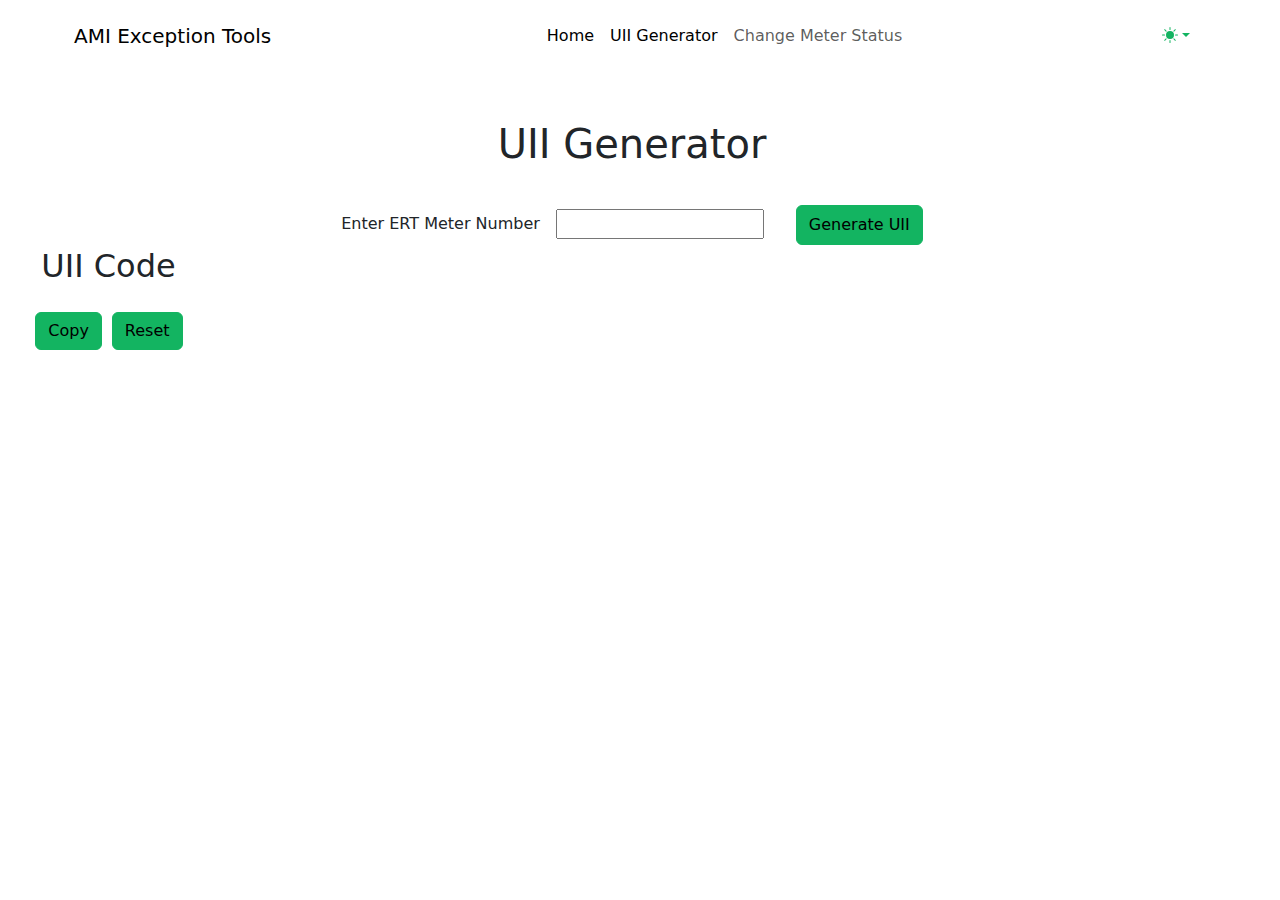
<file: UII.html>
<!DOCTYPE html>
<html data-bs-theme="auto" lang="en">

<head>
    <meta charset="utf-8">
    <meta name="viewport" content="width=device-width, initial-scale=1.0, shrink-to-fit=no">
    <title>UII Generator | Avangrid AMI Exception Tools</title>
    <link rel="canonical" href="https://varunmanoj.github.io/Avangrid-AMI-Exception-tools/UII.html">
    <meta property="og:url" content="https://varunmanoj.github.io/Avangrid-AMI-Exception-tools/UII.html">
    <meta name="twitter:description" content="Suite of tools used for Solving AMI Exception in Gas and Electric Meters in SAP. Used for Generating UII Codes , Changing Statuses in SAP, etc. ">
    <meta name="twitter:title" content="Avangrid AMI exception Tools">
    <meta property="og:image" content="Avangrid Logo.png">
    <meta name="description" content="Suite of tools used for Solving AMI Exception in Gas and Electric Meters in SAP. Used for Generating UII Codes , Changing Statuses in SAP, etc. ">
    <meta property="og:type" content="website">
    <meta name="twitter:card" content="summary">
    <script>
        (function() {

            // JavaScript snippet handling Dark/Light mode switching

            const getStoredTheme = () => localStorage.getItem('theme');
            const setStoredTheme = theme => localStorage.setItem('theme', theme);
            const forcedTheme = document.documentElement.getAttribute('data-bss-forced-theme');

            const getPreferredTheme = () => {

                if (forcedTheme) return forcedTheme;

                const storedTheme = getStoredTheme();
                if (storedTheme) {
                    return storedTheme;
                }

                const pageTheme = document.documentElement.getAttribute('data-bs-theme');

                if (pageTheme) {
                    return pageTheme;
                }

                return window.matchMedia('(prefers-color-scheme: dark)').matches ? 'dark' : 'light';
            }

            const setTheme = theme => {
                if (theme === 'auto' && window.matchMedia('(prefers-color-scheme: dark)').matches) {
                    document.documentElement.setAttribute('data-bs-theme', 'dark');
                } else {
                    document.documentElement.setAttribute('data-bs-theme', theme);
                }
            }

            setTheme(getPreferredTheme());

            const showActiveTheme = (theme, focus = false) => {
                const themeSwitchers = [].slice.call(document.querySelectorAll('.theme-switcher'));

                if (!themeSwitchers.length) return;

                document.querySelectorAll('[data-bs-theme-value]').forEach(element => {
                    element.classList.remove('active');
                    element.setAttribute('aria-pressed', 'false');
                });

                for (const themeSwitcher of themeSwitchers) {

                    const btnToActivate = themeSwitcher.querySelector('[data-bs-theme-value="' + theme + '"]');

                    if (btnToActivate) {
                        btnToActivate.classList.add('active');
                        btnToActivate.setAttribute('aria-pressed', 'true');
                    }
                }
            }

            window.matchMedia('(prefers-color-scheme: dark)').addEventListener('change', () => {
                const storedTheme = getStoredTheme();
                if (storedTheme !== 'light' && storedTheme !== 'dark') {
                    setTheme(getPreferredTheme());
                }
            });

            window.addEventListener('DOMContentLoaded', () => {
                showActiveTheme(getPreferredTheme());

                document.querySelectorAll('[data-bs-theme-value]')
                    .forEach(toggle => {
                        toggle.addEventListener('click', (e) => {
                            e.preventDefault();
                            const theme = toggle.getAttribute('data-bs-theme-value');
                            setStoredTheme(theme);
                            setTheme(theme);
                            showActiveTheme(theme);
                        })
                    })
            });
        })();
    </script>
    <link rel="stylesheet" href="https://cdn.jsdelivr.net/npm/bootstrap@5.3.2/dist/css/bootstrap.min.css">
    <link rel="stylesheet" href="assets/css/bs-theme-overrides.css">
    <link rel="stylesheet" href="assets/css/Banner-Heading-Image-images.css">
    <link rel="stylesheet" href="assets/css/Navbar-Centered-Links-icons.css">
    <link rel="stylesheet" href="assets/css/styles.css">
</head>

<body style="padding-right: 1rem;">
    <!-- Start: Navbar Centered Links -->
    <nav class="navbar navbar-expand-md bg-body py-3">
        <div class="container"><a class="navbar-brand d-flex align-items-center" href="index.html"><span>AMI Exception Tools</span></a><button data-bs-toggle="collapse" class="navbar-toggler" data-bs-target="#navcol-3"><span class="visually-hidden">Toggle navigation</span><span class="navbar-toggler-icon"></span></button>
            <div class="collapse navbar-collapse text-start d-md-flex" id="navcol-3">
                <ul class="navbar-nav mx-auto">
                    <li class="nav-item"><a class="nav-link active" href="index.html">Home</a></li>
                    <li class="nav-item"><a class="nav-link active" href="UII.html">UII Generator</a></li>
                    <li class="nav-item"><a class="nav-link" href="Change%20Meter%20Status.html">Change Meter Status</a></li>
                </ul>
                <div class="theme-switcher dropdown"><a class="dropdown-toggle" aria-expanded="false" data-bs-toggle="dropdown" href="#" aria-label="Theme Switcher" aria-haspopup="true"><svg xmlns="http://www.w3.org/2000/svg" width="1em" height="1em" fill="currentColor" viewBox="0 0 16 16" class="bi bi-sun-fill mb-1">
                            <path d="M8 12a4 4 0 1 0 0-8 4 4 0 0 0 0 8M8 0a.5.5 0 0 1 .5.5v2a.5.5 0 0 1-1 0v-2A.5.5 0 0 1 8 0m0 13a.5.5 0 0 1 .5.5v2a.5.5 0 0 1-1 0v-2A.5.5 0 0 1 8 13m8-5a.5.5 0 0 1-.5.5h-2a.5.5 0 0 1 0-1h2a.5.5 0 0 1 .5.5M3 8a.5.5 0 0 1-.5.5h-2a.5.5 0 0 1 0-1h2A.5.5 0 0 1 3 8m10.657-5.657a.5.5 0 0 1 0 .707l-1.414 1.415a.5.5 0 1 1-.707-.708l1.414-1.414a.5.5 0 0 1 .707 0m-9.193 9.193a.5.5 0 0 1 0 .707L3.05 13.657a.5.5 0 0 1-.707-.707l1.414-1.414a.5.5 0 0 1 .707 0zm9.193 2.121a.5.5 0 0 1-.707 0l-1.414-1.414a.5.5 0 0 1 .707-.707l1.414 1.414a.5.5 0 0 1 0 .707M4.464 4.465a.5.5 0 0 1-.707 0L2.343 3.05a.5.5 0 1 1 .707-.707l1.414 1.414a.5.5 0 0 1 0 .708z"></path>
                        </svg></a>
                    <div class="dropdown-menu"><a class="dropdown-item d-flex align-items-center" href="#" data-bs-theme-value="light"><svg xmlns="http://www.w3.org/2000/svg" width="1em" height="1em" fill="currentColor" viewBox="0 0 16 16" class="bi bi-sun-fill opacity-50 me-2">
                                <path d="M8 12a4 4 0 1 0 0-8 4 4 0 0 0 0 8M8 0a.5.5 0 0 1 .5.5v2a.5.5 0 0 1-1 0v-2A.5.5 0 0 1 8 0m0 13a.5.5 0 0 1 .5.5v2a.5.5 0 0 1-1 0v-2A.5.5 0 0 1 8 13m8-5a.5.5 0 0 1-.5.5h-2a.5.5 0 0 1 0-1h2a.5.5 0 0 1 .5.5M3 8a.5.5 0 0 1-.5.5h-2a.5.5 0 0 1 0-1h2A.5.5 0 0 1 3 8m10.657-5.657a.5.5 0 0 1 0 .707l-1.414 1.415a.5.5 0 1 1-.707-.708l1.414-1.414a.5.5 0 0 1 .707 0m-9.193 9.193a.5.5 0 0 1 0 .707L3.05 13.657a.5.5 0 0 1-.707-.707l1.414-1.414a.5.5 0 0 1 .707 0zm9.193 2.121a.5.5 0 0 1-.707 0l-1.414-1.414a.5.5 0 0 1 .707-.707l1.414 1.414a.5.5 0 0 1 0 .707M4.464 4.465a.5.5 0 0 1-.707 0L2.343 3.05a.5.5 0 1 1 .707-.707l1.414 1.414a.5.5 0 0 1 0 .708z"></path>
                            </svg>Light</a><a class="dropdown-item d-flex align-items-center" href="#" data-bs-theme-value="dark"><svg xmlns="http://www.w3.org/2000/svg" width="1em" height="1em" fill="currentColor" viewBox="0 0 16 16" class="bi bi-moon-stars-fill opacity-50 me-2">
                                <path d="M6 .278a.768.768 0 0 1 .08.858 7.208 7.208 0 0 0-.878 3.46c0 4.021 3.278 7.277 7.318 7.277.527 0 1.04-.055 1.533-.16a.787.787 0 0 1 .81.316.733.733 0 0 1-.031.893A8.349 8.349 0 0 1 8.344 16C3.734 16 0 12.286 0 7.71 0 4.266 2.114 1.312 5.124.06A.752.752 0 0 1 6 .278"></path>
                                <path d="M10.794 3.148a.217.217 0 0 1 .412 0l.387 1.162c.173.518.579.924 1.097 1.097l1.162.387a.217.217 0 0 1 0 .412l-1.162.387a1.734 1.734 0 0 0-1.097 1.097l-.387 1.162a.217.217 0 0 1-.412 0l-.387-1.162A1.734 1.734 0 0 0 9.31 6.593l-1.162-.387a.217.217 0 0 1 0-.412l1.162-.387a1.734 1.734 0 0 0 1.097-1.097l.387-1.162zM13.863.099a.145.145 0 0 1 .274 0l.258.774c.115.346.386.617.732.732l.774.258a.145.145 0 0 1 0 .274l-.774.258a1.156 1.156 0 0 0-.732.732l-.258.774a.145.145 0 0 1-.274 0l-.258-.774a1.156 1.156 0 0 0-.732-.732l-.774-.258a.145.145 0 0 1 0-.274l.774-.258c.346-.115.617-.386.732-.732L13.863.1z"></path>
                            </svg>Dark</a><a class="dropdown-item d-flex align-items-center" href="#" data-bs-theme-value="auto"><svg xmlns="http://www.w3.org/2000/svg" width="1em" height="1em" fill="currentColor" viewBox="0 0 16 16" class="bi bi-circle-half opacity-50 me-2">
                                <path d="M8 15A7 7 0 1 0 8 1zm0 1A8 8 0 1 1 8 0a8 8 0 0 1 0 16"></path>
                            </svg>Auto</a></div>
                </div>
            </div>
        </div>
    </nav><!-- End: Navbar Centered Links -->
    <main style="margin: 2%;">
        <!-- Start: Heading -->
        <div class="container d-md-flex flex-column justify-content-md-center">
            <div class="text-center" style="padding: 2%;">
                <h1>UII Generator</h1>
            </div>
        </div><!-- End: Heading -->
        <!-- Start: UII Generator Main -->
        <div class="container-fluid text-center flex-row justify-content-evenly" style="margin-top: 7px;padding-top: 0px;padding-bottom: 0px;"><label class="form-label" id="ERTLab" style="padding-right: 1rem;" for="ERT">Enter ERT Meter Number<input type="text" id="ERT" style="margin-right: 1rem;margin-left: 1rem;" accesskey="r" aria-labely="ERTLab"></label><button class="btn btn-primary text-center" type="button" style="height: 39.8px;padding: 7px 12px;" onclick="genuii()">Generate UII</button></div><!-- End: UII Generator Main -->
        <h2 style="margin-left: 1rem;">UII Code</h2>
        <p id="uiicode" style="margin-left: 1rem;" aria-live="polite" tabindex="-1"></p><button class="btn btn-primary" id="copybtn" type="button" style="margin: 10px;" onclick="copy()" accesskey="c">Copy</button><button class="btn btn-primary" type="button" onclick="reset()">Reset</button>
    </main>
    <script src="https://cdn.jsdelivr.net/npm/bootstrap@5.3.2/dist/js/bootstrap.bundle.min.js"></script>
    <script src="assets/js/bs-init.js"></script>
    <script src="assets/js/UII_js.js"></script>
</body>

</html>
</file>
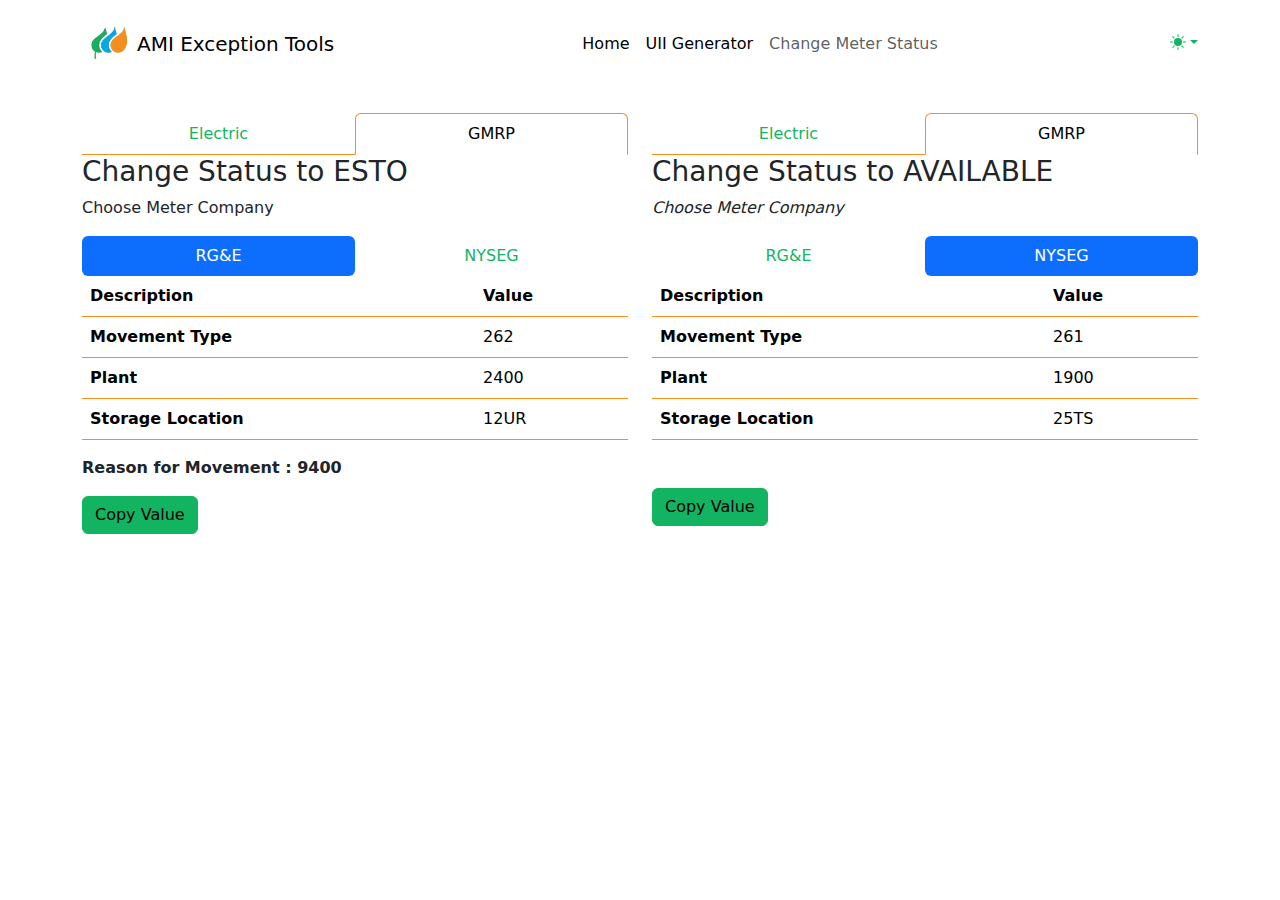
<file: Offile Site/Change Meter Status.html>
<!DOCTYPE html><html data-bs-theme="auto" lang="en"><head><meta charset="utf-8"><meta name="viewport" content="width=device-width, initial-scale=1.0, shrink-to-fit=no"><title>Change Meter Status| Avangrid AMI Exception Tools</title><link rel="canonical" href="https://varunmanoj.github.io/Avangrid-AMI-Exception-tools/Change Meter Status.html"><meta property="og:url" content="https://varunmanoj.github.io/Avangrid-AMI-Exception-tools/Change Meter Status.html"><meta name="twitter:description" content="Suite of tools used for Solving AMI Exception in Gas and Electric Meters in SAP. Used for Generating UII Codes , Changing Statuses in SAP, etc. "><meta name="twitter:title" content="Avangrid AMI exception Tools"><meta property="og:image" content="https://varunmanoj.github.io/Avangrid-AMI-Exception-tools/assets/img/Avangrid Logo.png"><meta name="description" content="Suite of tools used for Solving AMI Exception in Gas and Electric Meters in SAP. Used for Generating UII Codes , Changing Statuses in SAP, etc. "><meta property="og:type" content="website"><meta name="twitter:card" content="summary">
			<script>
(function() {

	// JavaScript snippet handling Dark/Light mode switching

	const getStoredTheme = () => localStorage.getItem('theme');
	const setStoredTheme = theme => localStorage.setItem('theme', theme);
	const forcedTheme = document.documentElement.getAttribute('data-bss-forced-theme');

	const getPreferredTheme = () => {

		if (forcedTheme) return forcedTheme;

		const storedTheme = getStoredTheme();
		if (storedTheme) {
			return storedTheme;
		}

		const pageTheme = document.documentElement.getAttribute('data-bs-theme');

		if (pageTheme) {
			return pageTheme;
		}

		return window.matchMedia('(prefers-color-scheme: dark)').matches ? 'dark' : 'light';
	}

	const setTheme = theme => {
		if (theme === 'auto' && window.matchMedia('(prefers-color-scheme: dark)').matches) {
			document.documentElement.setAttribute('data-bs-theme', 'dark');
		} else {
			document.documentElement.setAttribute('data-bs-theme', theme);
		}
	}

	setTheme(getPreferredTheme());

	const showActiveTheme = (theme, focus = false) => {
		const themeSwitchers = [].slice.call(document.querySelectorAll('.theme-switcher'));

		if (!themeSwitchers.length) return;

		document.querySelectorAll('[data-bs-theme-value]').forEach(element => {
			element.classList.remove('active');
			element.setAttribute('aria-pressed', 'false');
		});

		for (const themeSwitcher of themeSwitchers) {

			const btnToActivate = themeSwitcher.querySelector('[data-bs-theme-value="' + theme + '"]');

			if (btnToActivate) {
				btnToActivate.classList.add('active');
				btnToActivate.setAttribute('aria-pressed', 'true');
			}
		}
	}

	window.matchMedia('(prefers-color-scheme: dark)').addEventListener('change', () => {
		const storedTheme = getStoredTheme();
		if (storedTheme !== 'light' && storedTheme !== 'dark') {
			setTheme(getPreferredTheme());
		}
	});

	window.addEventListener('DOMContentLoaded', () => {
		showActiveTheme(getPreferredTheme());

		document.querySelectorAll('[data-bs-theme-value]')
			.forEach(toggle => {
				toggle.addEventListener('click', (e) => {
					e.preventDefault();
					const theme = toggle.getAttribute('data-bs-theme-value');
					setStoredTheme(theme);
					setTheme(theme);
					showActiveTheme(theme);
				})
			})
	});
})();
</script><link rel="icon" type="image/png" sizes="193x193" href="assets/img/Avangrid%20Logo.png"><link rel="stylesheet" href="assets/bootstrap/css/bootstrap.min.css"><link rel="stylesheet" href="assets/css/styles.min.css"></head><body><!-- Start: Navbar Centered Links --><nav class="navbar navbar-expand-md bg-body py-3"><div class="container"><a href="index.html"><img class="img-fluid" src="assets/img/Avangrid%20Logo.png" width="55" height="70" alt="Avangrid Exception ToolsLogo"></a><a class="navbar-brand d-flex align-items-center" href="index.html"><span>AMI Exception Tools</span></a><button data-bs-toggle="collapse" class="navbar-toggler" data-bs-target="#navcol-3"><span class="visually-hidden">Toggle navigation</span><span class="navbar-toggler-icon"></span></button><div class="collapse navbar-collapse text-start d-md-flex" id="navcol-3"><ul class="navbar-nav mx-auto"><li class="nav-item"><a class="nav-link active" href="index.html">Home</a></li><li class="nav-item"><a class="nav-link active" href="UII.html">UII Generator</a></li><li class="nav-item"><a class="nav-link" href="Change%20Meter%20Status.html">Change Meter Status</a></li></ul><div class="theme-switcher dropdown"><a class="dropdown-toggle" aria-expanded="false" data-bs-toggle="dropdown" href="#" aria-label="Theme Switcher" aria-haspopup="true"><svg xmlns="http://www.w3.org/2000/svg" width="1em" height="1em" fill="currentColor" viewBox="0 0 16 16" class="bi bi-sun-fill mb-1">
  <path d="M8 12a4 4 0 1 0 0-8 4 4 0 0 0 0 8M8 0a.5.5 0 0 1 .5.5v2a.5.5 0 0 1-1 0v-2A.5.5 0 0 1 8 0m0 13a.5.5 0 0 1 .5.5v2a.5.5 0 0 1-1 0v-2A.5.5 0 0 1 8 13m8-5a.5.5 0 0 1-.5.5h-2a.5.5 0 0 1 0-1h2a.5.5 0 0 1 .5.5M3 8a.5.5 0 0 1-.5.5h-2a.5.5 0 0 1 0-1h2A.5.5 0 0 1 3 8m10.657-5.657a.5.5 0 0 1 0 .707l-1.414 1.415a.5.5 0 1 1-.707-.708l1.414-1.414a.5.5 0 0 1 .707 0m-9.193 9.193a.5.5 0 0 1 0 .707L3.05 13.657a.5.5 0 0 1-.707-.707l1.414-1.414a.5.5 0 0 1 .707 0zm9.193 2.121a.5.5 0 0 1-.707 0l-1.414-1.414a.5.5 0 0 1 .707-.707l1.414 1.414a.5.5 0 0 1 0 .707M4.464 4.465a.5.5 0 0 1-.707 0L2.343 3.05a.5.5 0 1 1 .707-.707l1.414 1.414a.5.5 0 0 1 0 .708z"></path>
</svg></a><div class="dropdown-menu"><a class="dropdown-item d-flex align-items-center" href="#" data-bs-theme-value="light"><svg xmlns="http://www.w3.org/2000/svg" width="1em" height="1em" fill="currentColor" viewBox="0 0 16 16" class="bi bi-sun-fill opacity-50 me-2">
  <path d="M8 12a4 4 0 1 0 0-8 4 4 0 0 0 0 8M8 0a.5.5 0 0 1 .5.5v2a.5.5 0 0 1-1 0v-2A.5.5 0 0 1 8 0m0 13a.5.5 0 0 1 .5.5v2a.5.5 0 0 1-1 0v-2A.5.5 0 0 1 8 13m8-5a.5.5 0 0 1-.5.5h-2a.5.5 0 0 1 0-1h2a.5.5 0 0 1 .5.5M3 8a.5.5 0 0 1-.5.5h-2a.5.5 0 0 1 0-1h2A.5.5 0 0 1 3 8m10.657-5.657a.5.5 0 0 1 0 .707l-1.414 1.415a.5.5 0 1 1-.707-.708l1.414-1.414a.5.5 0 0 1 .707 0m-9.193 9.193a.5.5 0 0 1 0 .707L3.05 13.657a.5.5 0 0 1-.707-.707l1.414-1.414a.5.5 0 0 1 .707 0zm9.193 2.121a.5.5 0 0 1-.707 0l-1.414-1.414a.5.5 0 0 1 .707-.707l1.414 1.414a.5.5 0 0 1 0 .707M4.464 4.465a.5.5 0 0 1-.707 0L2.343 3.05a.5.5 0 1 1 .707-.707l1.414 1.414a.5.5 0 0 1 0 .708z"></path>
</svg>Light</a><a class="dropdown-item d-flex align-items-center" href="#" data-bs-theme-value="dark"><svg xmlns="http://www.w3.org/2000/svg" width="1em" height="1em" fill="currentColor" viewBox="0 0 16 16" class="bi bi-moon-stars-fill opacity-50 me-2">
  <path d="M6 .278a.768.768 0 0 1 .08.858 7.208 7.208 0 0 0-.878 3.46c0 4.021 3.278 7.277 7.318 7.277.527 0 1.04-.055 1.533-.16a.787.787 0 0 1 .81.316.733.733 0 0 1-.031.893A8.349 8.349 0 0 1 8.344 16C3.734 16 0 12.286 0 7.71 0 4.266 2.114 1.312 5.124.06A.752.752 0 0 1 6 .278"></path>
  <path d="M10.794 3.148a.217.217 0 0 1 .412 0l.387 1.162c.173.518.579.924 1.097 1.097l1.162.387a.217.217 0 0 1 0 .412l-1.162.387a1.734 1.734 0 0 0-1.097 1.097l-.387 1.162a.217.217 0 0 1-.412 0l-.387-1.162A1.734 1.734 0 0 0 9.31 6.593l-1.162-.387a.217.217 0 0 1 0-.412l1.162-.387a1.734 1.734 0 0 0 1.097-1.097l.387-1.162zM13.863.099a.145.145 0 0 1 .274 0l.258.774c.115.346.386.617.732.732l.774.258a.145.145 0 0 1 0 .274l-.774.258a1.156 1.156 0 0 0-.732.732l-.258.774a.145.145 0 0 1-.274 0l-.258-.774a1.156 1.156 0 0 0-.732-.732l-.774-.258a.145.145 0 0 1 0-.274l.774-.258c.346-.115.617-.386.732-.732L13.863.1z"></path>
</svg>Dark</a><a class="dropdown-item d-flex align-items-center" href="#" data-bs-theme-value="auto"><svg xmlns="http://www.w3.org/2000/svg" width="1em" height="1em" fill="currentColor" viewBox="0 0 16 16" class="bi bi-circle-half opacity-50 me-2">
  <path d="M8 15A7 7 0 1 0 8 1zm0 1A8 8 0 1 1 8 0a8 8 0 0 1 0 16"></path>
</svg>Auto</a></div></div></div></div></nav><!-- End: Navbar Centered Links --><main class="d-md-flex flex-column align-items-md-start" style="margin: 2%;"><!-- Start: 1 Row 2 Columns --><div class="container"><div class="row"><!-- Start: ESTO Status --><div class="col-md-6"><!-- Start: Elec or Gas Tab --><div data-bs-smooth-scroll="true" aria-label="ESTO Status" role="section"><ul class="nav nav-tabs nav-justified text-center d-md-flex justify-content-md-center" role="tablist"><!-- Start: Electric --><li class="nav-item" role="presentation"><a class="nav-link" role="tab" data-bs-toggle="tab" href="#tab-1">Electric</a></li><!-- End: Electric --><!-- Start: GMRP --><li class="nav-item" role="presentation"><a class="nav-link active" role="tab" data-bs-toggle="tab" href="#tab-2">GMRP</a></li><!-- End: GMRP --></ul><div class="tab-content"><div class="tab-pane fade" role="tabpanel" id="tab-1"><h2 class="fs-3">Change Status to ESTO</h2><p class="text-start">Choose Meter Company</p><!-- Start: Choos Meter Company --><div><ul class="nav nav-pills nav-justified" role="tablist"><!-- Start: RG&E --><li class="nav-item" role="presentation"><a class="nav-link active" role="tab" data-bs-toggle="pill" href="#tab-3">RG&amp;E</a></li><!-- End: RG&E --><!-- Start: NYSEC --><li class="nav-item" role="presentation"><a class="nav-link" role="tab" data-bs-toggle="pill" href="#tab-4">NYSEG</a></li><!-- End: NYSEC --></ul><div class="tab-content"><!-- Start: RG&E Tab --><div class="tab-pane fade show active" role="tabpanel" id="tab-3"><!-- Start: RG ESTO Table --><div class="table-responsive" id="elec_esto_rg"><table class="table table-hover"><thead><tr><th>Description</th><th>Value</th></tr></thead><tbody><tr><th>Movement Type</th><td>262</td></tr><tr><th>Plant</th><td>2400</td></tr><tr><th>Storage Location</th><td>12UR</td></tr></tbody></table></div><!-- End: RG ESTO Table --><p><strong>Reason for Movement : 9400</strong></p><!-- Start: Copy Table Values --><button class="btn btn-primary" id="btn_cpy_elec_esto_rg" type="button" onclick="CopyElecEstoRGTable()" aria-label="Copy Electric Esto RG Table Values">Copy Value</button><!-- End: Copy Table Values --></div><!-- End: RG&E Tab --><!-- Start: NYSEG Tab --><div class="tab-pane fade" role="tabpanel" id="tab-4"><div class="table-responsive" id="elec_esto_nysec"><table class="table table-hover"><thead><tr><th>Description</th><th>Value</th></tr></thead><tbody><tr><th>Movement Type</th><td>262</td></tr><tr><th>Plant</th><td>1950</td></tr><tr><th>Storage Location</th><td>25UR</td></tr></tbody></table></div><p><strong>Reason for Movement : 9400</strong></p><button class="btn btn-primary" id="btn_cpy_elec_esto_ny" type="button" onclick="CopyElecEstoNYTable()" aria-label="Copy Electric Esto NySec Table Values">Copy Value</button></div><!-- End: NYSEG Tab --></div></div><!-- End: Choos Meter Company --></div><div class="tab-pane fade show active" role="tabpanel" id="tab-2"><h2 class="fs-3">Change Status to ESTO</h2><p class="text-start">Choose Meter Company</p><div><ul class="nav nav-pills nav-justified" role="tablist"><li class="nav-item" role="presentation"><a class="nav-link active" role="tab" data-bs-toggle="pill" href="#tab-5" aria-label="Copy Gas Esto RG Table Values">RG&amp;E</a></li><li class="nav-item" role="presentation"><a class="nav-link" role="tab" data-bs-toggle="pill" href="#tab-6">NYSEG</a></li></ul><div class="tab-content"><div class="tab-pane fade show active" role="tabpanel" id="tab-5"><!-- Start: RG ESTO Table --><div class="table-responsive" id="gmrp_esto_rg"><table class="table table-hover"><thead><tr><th>Description</th><th>Value</th></tr></thead><tbody><tr><th>Movement Type</th><td>262</td></tr><tr><th>Plant</th><td>2400</td></tr><tr><th>Storage Location</th><td>12UR</td></tr></tbody></table></div><!-- End: RG ESTO Table --><p><strong>Reason for Movement : 9400</strong></p><!-- Start: Copy Table Values --><button class="btn btn-primary" id="btn_cpy_gmrp_esto_rg" type="button" onclick="CopyGmrpEstoRGTable()">Copy Value</button><!-- End: Copy Table Values --></div><div class="tab-pane fade" role="tabpanel" id="tab-6"><!-- Start: RG ESTO Table --><div class="table-responsive" id="gmrp_esto_nysec"><table class="table table-hover"><thead><tr><th>Description</th><th>Value</th></tr></thead><tbody><tr><th>Movement Type</th><td>262</td></tr><tr><th>Plant</th><td>1900</td></tr><tr><th>Storage Location</th><td>25UR</td></tr></tbody></table></div><!-- End: RG ESTO Table --><p><strong>Reason for Movement : 9400</strong></p><!-- Start: Copy Table Values --><button class="btn btn-primary" id="btn_cpy_gmrp_esto_ny" type="button" onclick="CopyGmrpEstoNYTable()" aria-label="Copy Gas Esto Nysec Table Values">Copy Value</button><!-- End: Copy Table Values --></div></div></div></div></div></div><!-- End: Elec or Gas Tab --></div><!-- End: ESTO Status --><!-- Start: Available Status --><div class="col-md-6"><div><ul class="nav nav-tabs nav-justified" role="tablist"><!-- Start: Electric Available --><li class="nav-item" role="presentation"><a class="nav-link" role="tab" data-bs-toggle="tab" href="#tab-7">Electric</a></li><!-- End: Electric Available --><!-- Start: GMRP Available --><li class="nav-item" role="presentation"><a class="nav-link active" role="tab" data-bs-toggle="tab" href="#tab-8">GMRP</a></li><!-- End: GMRP Available --></ul><div class="tab-content"><div class="tab-pane" role="tabpanel" id="tab-7"><h2 style="font-size: 26.752px;">Change Status to AVAILABLE</h2><p><em>Choose Meter Company</em></p><div><ul class="nav nav-pills nav-justified" role="tablist"><li class="nav-item" role="presentation"><a class="nav-link active" role="tab" data-bs-toggle="pill" href="#tab-9">RG&amp;E</a></li><li class="nav-item" role="presentation"><a class="nav-link" role="tab" data-bs-toggle="pill" href="#tab-10">NYSEG</a></li></ul><div class="tab-content"><div class="tab-pane fade show active" role="tabpanel" id="tab-9"><!-- Start: RG Available Table --><div class="table-responsive" id="elec_avai_rg"><table class="table table-hover"><thead><tr><th>Description</th><th>Value</th></tr></thead><tbody><tr><th>Movement Type</th><td>261</td></tr><tr><th>Plant</th><td>2400</td></tr><tr><th>Storage Location</th><td>12TS</td></tr></tbody></table></div><!-- End: RG Available Table --><!-- Start: Copy Table Values --><button class="btn btn-primary" id="btn_cpy_elec_avai_rg" type="button" onclick="CopyElecAvaiRGTable()" aria-label="Copy Gas Available RG&amp;E Table Values" style="margin: 0px;margin-top: 2rem;">Copy Value</button><!-- End: Copy Table Values --></div><div class="tab-pane fade" role="tabpanel" id="tab-10"><!-- Start: NYSEG AVailable Table --><div class="table-responsive" id="elec_avai_nysec"><table class="table table-hover"><thead><tr><th>Description</th><th>Value</th></tr></thead><tbody><tr><th>Movement Type</th><td>261</td></tr><tr><th>Plant</th><td>1950</td></tr><tr><th>Storage Location</th><td>25TS</td></tr></tbody></table></div><!-- End: NYSEG AVailable Table --><!-- Start: Copy Table Values --><button class="btn btn-primary" id="btn_cpy_elec_avai_ny" type="button" onclick="CopyElecAvaiNYTable()" aria-label="Copy Gas Available Nyseg Table Values" style="margin-top: 2rem;">Copy Value</button><!-- End: Copy Table Values --></div></div></div></div><div class="tab-pane active" role="tabpanel" id="tab-8"><h2 class="fs-3">Change Status to AVAILABLE</h2><p><em>Choose Meter Company</em></p><div><ul class="nav nav-pills nav-justified" role="tablist"><li class="nav-item" role="presentation"><a class="nav-link" role="tab" data-bs-toggle="pill" href="#tab-11">RG&amp;E</a></li><li class="nav-item" role="presentation"><a class="nav-link active" role="tab" data-bs-toggle="pill" href="#tab-12">NYSEG</a></li></ul><div class="tab-content"><div class="tab-pane fade" role="tabpanel" id="tab-11"><!-- Start: RG Available Table --><div class="table-responsive" id="gmrp_avai_rg"><table class="table table-hover"><thead><tr><th>Description</th><th>Value</th></tr></thead><tbody><tr><th>Movement Type</th><td>261</td></tr><tr><th>Plant</th><td>2400</td></tr><tr><th>Storage Location</th><td>12TS</td></tr></tbody></table></div><!-- End: RG Available Table --><!-- Start: Copy Table Values --><button class="btn btn-primary" id="btn_cpy_gmrp_avai_rg" type="button" onclick="CopyGmrpAvaiRGTable()" aria-label="Copy Gas Available RG&amp;E Table Values" style="margin: 0 px;padding: 6px 12px;margin-top: 2rem;">Copy Value</button><!-- End: Copy Table Values --></div><div class="tab-pane fade show active" role="tabpanel" id="tab-12"><!-- Start: NYSEG AVailable Table --><div class="table-responsive" id="gmrp_avai_nysec"><table class="table table-hover"><thead><tr><th>Description</th><th>Value</th></tr></thead><tbody><tr><th>Movement Type</th><td>261</td></tr><tr><th>Plant</th><td>1900</td></tr><tr><th>Storage Location</th><td>25TS</td></tr></tbody></table></div><!-- End: NYSEG AVailable Table --><!-- Start: Copy Table Values --><button class="btn btn-primary" id="btn_cpy_gmrp_avai_ny" type="button" onclick="CopyGmrpAvaiNYTable()" aria-label="Copy Gas Available Nyseg Table Values" style="margin-top: 2rem;">Copy Value</button><!-- End: Copy Table Values --></div></div></div></div></div></div></div><!-- End: Available Status --></div></div><!-- End: 1 Row 2 Columns --></main><script src="assets/bootstrap/js/bootstrap.min.js"></script><script src="assets/js/script.min.js"></script><script src="assets/js/cms_js.min.js"></script></body></html>
</file>
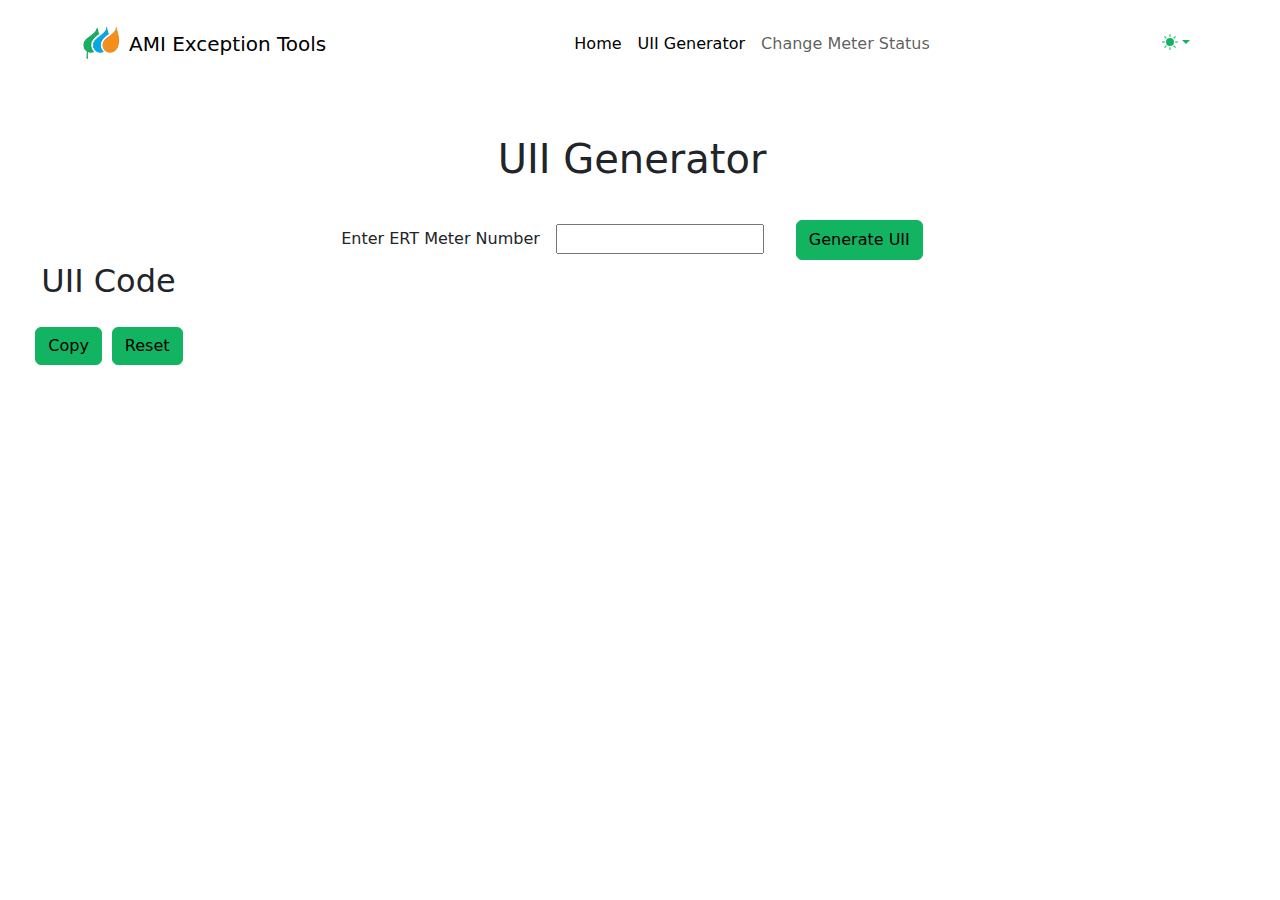
<file: Offile Site/UII.html>
<!DOCTYPE html><html data-bs-theme="auto" lang="en"><head><meta charset="utf-8"><meta name="viewport" content="width=device-width, initial-scale=1.0, shrink-to-fit=no"><title>UII Generator | Avangrid AMI Exception Tools</title><link rel="canonical" href="https://varunmanoj.github.io/Avangrid-AMI-Exception-tools/UII.html"><meta property="og:url" content="https://varunmanoj.github.io/Avangrid-AMI-Exception-tools/UII.html"><meta name="twitter:description" content="Suite of tools used for Solving AMI Exception in Gas and Electric Meters in SAP. Used for Generating UII Codes , Changing Statuses in SAP, etc. "><meta name="twitter:title" content="Avangrid AMI exception Tools"><meta property="og:image" content="https://varunmanoj.github.io/Avangrid-AMI-Exception-tools/assets/img/Avangrid Logo.png"><meta name="description" content="Suite of tools used for Solving AMI Exception in Gas and Electric Meters in SAP. Used for Generating UII Codes , Changing Statuses in SAP, etc. "><meta property="og:type" content="website"><meta name="twitter:card" content="summary">
			<script>
(function() {

	// JavaScript snippet handling Dark/Light mode switching

	const getStoredTheme = () => localStorage.getItem('theme');
	const setStoredTheme = theme => localStorage.setItem('theme', theme);
	const forcedTheme = document.documentElement.getAttribute('data-bss-forced-theme');

	const getPreferredTheme = () => {

		if (forcedTheme) return forcedTheme;

		const storedTheme = getStoredTheme();
		if (storedTheme) {
			return storedTheme;
		}

		const pageTheme = document.documentElement.getAttribute('data-bs-theme');

		if (pageTheme) {
			return pageTheme;
		}

		return window.matchMedia('(prefers-color-scheme: dark)').matches ? 'dark' : 'light';
	}

	const setTheme = theme => {
		if (theme === 'auto' && window.matchMedia('(prefers-color-scheme: dark)').matches) {
			document.documentElement.setAttribute('data-bs-theme', 'dark');
		} else {
			document.documentElement.setAttribute('data-bs-theme', theme);
		}
	}

	setTheme(getPreferredTheme());

	const showActiveTheme = (theme, focus = false) => {
		const themeSwitchers = [].slice.call(document.querySelectorAll('.theme-switcher'));

		if (!themeSwitchers.length) return;

		document.querySelectorAll('[data-bs-theme-value]').forEach(element => {
			element.classList.remove('active');
			element.setAttribute('aria-pressed', 'false');
		});

		for (const themeSwitcher of themeSwitchers) {

			const btnToActivate = themeSwitcher.querySelector('[data-bs-theme-value="' + theme + '"]');

			if (btnToActivate) {
				btnToActivate.classList.add('active');
				btnToActivate.setAttribute('aria-pressed', 'true');
			}
		}
	}

	window.matchMedia('(prefers-color-scheme: dark)').addEventListener('change', () => {
		const storedTheme = getStoredTheme();
		if (storedTheme !== 'light' && storedTheme !== 'dark') {
			setTheme(getPreferredTheme());
		}
	});

	window.addEventListener('DOMContentLoaded', () => {
		showActiveTheme(getPreferredTheme());

		document.querySelectorAll('[data-bs-theme-value]')
			.forEach(toggle => {
				toggle.addEventListener('click', (e) => {
					e.preventDefault();
					const theme = toggle.getAttribute('data-bs-theme-value');
					setStoredTheme(theme);
					setTheme(theme);
					showActiveTheme(theme);
				})
			})
	});
})();
</script><link rel="icon" type="image/png" sizes="193x193" href="assets/img/Avangrid%20Logo.png"><link rel="stylesheet" href="assets/bootstrap/css/bootstrap.min.css"><link rel="stylesheet" href="assets/css/styles.min.css"></head><body style="padding-right: 1rem;"><!-- Start: Navbar Centered Links --><nav class="navbar navbar-expand-md bg-body py-3"><div class="container"><a href="index.html"><img class="img-fluid" src="assets/img/Avangrid%20Logo.png" width="55" height="70" alt="Avangrid Exception ToolsLogo"></a><a class="navbar-brand d-flex align-items-center" href="index.html"><span>AMI Exception Tools</span></a><button data-bs-toggle="collapse" class="navbar-toggler" data-bs-target="#navcol-3"><span class="visually-hidden">Toggle navigation</span><span class="navbar-toggler-icon"></span></button><div class="collapse navbar-collapse text-start d-md-flex" id="navcol-3"><ul class="navbar-nav mx-auto"><li class="nav-item"><a class="nav-link active" href="index.html">Home</a></li><li class="nav-item"><a class="nav-link active" href="UII.html">UII Generator</a></li><li class="nav-item"><a class="nav-link" href="Change%20Meter%20Status.html">Change Meter Status</a></li></ul><div class="theme-switcher dropdown"><a class="dropdown-toggle" aria-expanded="false" data-bs-toggle="dropdown" href="#" aria-label="Theme Switcher" aria-haspopup="true"><svg xmlns="http://www.w3.org/2000/svg" width="1em" height="1em" fill="currentColor" viewBox="0 0 16 16" class="bi bi-sun-fill mb-1">
  <path d="M8 12a4 4 0 1 0 0-8 4 4 0 0 0 0 8M8 0a.5.5 0 0 1 .5.5v2a.5.5 0 0 1-1 0v-2A.5.5 0 0 1 8 0m0 13a.5.5 0 0 1 .5.5v2a.5.5 0 0 1-1 0v-2A.5.5 0 0 1 8 13m8-5a.5.5 0 0 1-.5.5h-2a.5.5 0 0 1 0-1h2a.5.5 0 0 1 .5.5M3 8a.5.5 0 0 1-.5.5h-2a.5.5 0 0 1 0-1h2A.5.5 0 0 1 3 8m10.657-5.657a.5.5 0 0 1 0 .707l-1.414 1.415a.5.5 0 1 1-.707-.708l1.414-1.414a.5.5 0 0 1 .707 0m-9.193 9.193a.5.5 0 0 1 0 .707L3.05 13.657a.5.5 0 0 1-.707-.707l1.414-1.414a.5.5 0 0 1 .707 0zm9.193 2.121a.5.5 0 0 1-.707 0l-1.414-1.414a.5.5 0 0 1 .707-.707l1.414 1.414a.5.5 0 0 1 0 .707M4.464 4.465a.5.5 0 0 1-.707 0L2.343 3.05a.5.5 0 1 1 .707-.707l1.414 1.414a.5.5 0 0 1 0 .708z"></path>
</svg></a><div class="dropdown-menu"><a class="dropdown-item d-flex align-items-center" href="#" data-bs-theme-value="light"><svg xmlns="http://www.w3.org/2000/svg" width="1em" height="1em" fill="currentColor" viewBox="0 0 16 16" class="bi bi-sun-fill opacity-50 me-2">
  <path d="M8 12a4 4 0 1 0 0-8 4 4 0 0 0 0 8M8 0a.5.5 0 0 1 .5.5v2a.5.5 0 0 1-1 0v-2A.5.5 0 0 1 8 0m0 13a.5.5 0 0 1 .5.5v2a.5.5 0 0 1-1 0v-2A.5.5 0 0 1 8 13m8-5a.5.5 0 0 1-.5.5h-2a.5.5 0 0 1 0-1h2a.5.5 0 0 1 .5.5M3 8a.5.5 0 0 1-.5.5h-2a.5.5 0 0 1 0-1h2A.5.5 0 0 1 3 8m10.657-5.657a.5.5 0 0 1 0 .707l-1.414 1.415a.5.5 0 1 1-.707-.708l1.414-1.414a.5.5 0 0 1 .707 0m-9.193 9.193a.5.5 0 0 1 0 .707L3.05 13.657a.5.5 0 0 1-.707-.707l1.414-1.414a.5.5 0 0 1 .707 0zm9.193 2.121a.5.5 0 0 1-.707 0l-1.414-1.414a.5.5 0 0 1 .707-.707l1.414 1.414a.5.5 0 0 1 0 .707M4.464 4.465a.5.5 0 0 1-.707 0L2.343 3.05a.5.5 0 1 1 .707-.707l1.414 1.414a.5.5 0 0 1 0 .708z"></path>
</svg>Light</a><a class="dropdown-item d-flex align-items-center" href="#" data-bs-theme-value="dark"><svg xmlns="http://www.w3.org/2000/svg" width="1em" height="1em" fill="currentColor" viewBox="0 0 16 16" class="bi bi-moon-stars-fill opacity-50 me-2">
  <path d="M6 .278a.768.768 0 0 1 .08.858 7.208 7.208 0 0 0-.878 3.46c0 4.021 3.278 7.277 7.318 7.277.527 0 1.04-.055 1.533-.16a.787.787 0 0 1 .81.316.733.733 0 0 1-.031.893A8.349 8.349 0 0 1 8.344 16C3.734 16 0 12.286 0 7.71 0 4.266 2.114 1.312 5.124.06A.752.752 0 0 1 6 .278"></path>
  <path d="M10.794 3.148a.217.217 0 0 1 .412 0l.387 1.162c.173.518.579.924 1.097 1.097l1.162.387a.217.217 0 0 1 0 .412l-1.162.387a1.734 1.734 0 0 0-1.097 1.097l-.387 1.162a.217.217 0 0 1-.412 0l-.387-1.162A1.734 1.734 0 0 0 9.31 6.593l-1.162-.387a.217.217 0 0 1 0-.412l1.162-.387a1.734 1.734 0 0 0 1.097-1.097l.387-1.162zM13.863.099a.145.145 0 0 1 .274 0l.258.774c.115.346.386.617.732.732l.774.258a.145.145 0 0 1 0 .274l-.774.258a1.156 1.156 0 0 0-.732.732l-.258.774a.145.145 0 0 1-.274 0l-.258-.774a1.156 1.156 0 0 0-.732-.732l-.774-.258a.145.145 0 0 1 0-.274l.774-.258c.346-.115.617-.386.732-.732L13.863.1z"></path>
</svg>Dark</a><a class="dropdown-item d-flex align-items-center" href="#" data-bs-theme-value="auto"><svg xmlns="http://www.w3.org/2000/svg" width="1em" height="1em" fill="currentColor" viewBox="0 0 16 16" class="bi bi-circle-half opacity-50 me-2">
  <path d="M8 15A7 7 0 1 0 8 1zm0 1A8 8 0 1 1 8 0a8 8 0 0 1 0 16"></path>
</svg>Auto</a></div></div></div></div></nav><!-- End: Navbar Centered Links --><main style="margin: 2%;"><!-- Start: Heading --><div class="container d-md-flex flex-column justify-content-md-center"><div class="text-center" style="padding: 2%;"><h1>UII Generator</h1></div></div><!-- End: Heading --><!-- Start: UII Generator Main --><div class="container-fluid text-center flex-row justify-content-evenly" style="margin-top: 7px;padding-top: 0px;padding-bottom: 0px;"><label class="form-label" id="ERTLab" style="padding-right: 1rem;" for="ERT">Enter ERT Meter Number<input type="text" id="ERT" style="margin-right: 1rem;margin-left: 1rem;" accesskey="r" aria-labely="ERTLab"></label><button class="btn btn-primary text-center" type="button" style="height: 39.8px;padding: 7px 12px;" onclick="genuii()">Generate UII</button></div><!-- End: UII Generator Main --><h2 style="margin-left: 1rem;">UII Code</h2><p id="uiicode" style="margin-left: 1rem;" aria-live="polite" tabindex="-1"></p><button class="btn btn-primary" id="copybtn" type="button" style="margin: 10px;" onclick="copy()" accesskey="c">Copy</button><button class="btn btn-primary" type="button" onclick="reset()">Reset</button></main><script src="assets/bootstrap/js/bootstrap.min.js"></script><script src="assets/js/script.min.js"></script><script src="assets/js/UII_js.min.js"></script></body></html>
</file>
<file: assets/css/bs-theme-overrides.css>
:root, [data-bs-theme=light] {
  --bs-primary: #13b461;
  --bs-primary-rgb: 19,180,97;
  --bs-primary-text-emphasis: #084827;
  --bs-primary-bg-subtle: #D0F0DF;
  --bs-primary-border-subtle: #A1E1C0;
  --bs-secondary: #f5901c;
  --bs-secondary-rgb: 245,144,28;
  --bs-secondary-text-emphasis: #623A0B;
  --bs-secondary-bg-subtle: #FDE9D2;
  --bs-secondary-border-subtle: #FBD3A4;
  --bs-link-color: #13b461;
  --bs-link-color-rgb: 19,180,97;
  --bs-link-hover-color: #f5901c;
  --bs-link-hover-color-rgb: 245,144,28;
  --bs-border-color: #f5901c;
  --bs-focus-ring-color: rgb(6,172,237);
}

.btn-primary {
  --bs-btn-color: #000000;
  --bs-btn-bg: #13b461;
  --bs-btn-border-color: #13b461;
  --bs-btn-hover-color: #000000;
  --bs-btn-hover-bg: #36BF79;
  --bs-btn-hover-border-color: #2BBC71;
  --bs-btn-focus-shadow-rgb: 3,27,15;
  --bs-btn-active-color: #000000;
  --bs-btn-active-bg: #42C381;
  --bs-btn-active-border-color: #2BBC71;
  --bs-btn-disabled-color: #000000;
  --bs-btn-disabled-bg: #13b461;
  --bs-btn-disabled-border-color: #13b461;
}

.btn-outline-primary {
  --bs-btn-color: #13b461;
  --bs-btn-border-color: #13b461;
  --bs-btn-focus-shadow-rgb: 19,180,97;
  --bs-btn-hover-color: #000000;
  --bs-btn-hover-bg: #13b461;
  --bs-btn-hover-border-color: #13b461;
  --bs-btn-active-color: #000000;
  --bs-btn-active-bg: #13b461;
  --bs-btn-active-border-color: #13b461;
  --bs-btn-disabled-color: #13b461;
  --bs-btn-disabled-bg: transparent;
  --bs-btn-disabled-border-color: #13b461;
}

.btn-secondary {
  --bs-btn-color: #000000;
  --bs-btn-bg: #f5901c;
  --bs-btn-border-color: #f5901c;
  --bs-btn-hover-color: #000000;
  --bs-btn-hover-bg: #F7A13E;
  --bs-btn-hover-border-color: #F69B33;
  --bs-btn-focus-shadow-rgb: 37,22,4;
  --bs-btn-active-color: #000000;
  --bs-btn-active-bg: #F7A649;
  --bs-btn-active-border-color: #F69B33;
  --bs-btn-disabled-color: #000000;
  --bs-btn-disabled-bg: #f5901c;
  --bs-btn-disabled-border-color: #f5901c;
}

.btn-outline-secondary {
  --bs-btn-color: #f5901c;
  --bs-btn-border-color: #f5901c;
  --bs-btn-focus-shadow-rgb: 245,144,28;
  --bs-btn-hover-color: #000000;
  --bs-btn-hover-bg: #f5901c;
  --bs-btn-hover-border-color: #f5901c;
  --bs-btn-active-color: #000000;
  --bs-btn-active-bg: #f5901c;
  --bs-btn-active-border-color: #f5901c;
  --bs-btn-disabled-color: #f5901c;
  --bs-btn-disabled-bg: transparent;
  --bs-btn-disabled-border-color: #f5901c;
}
</file>
<file: assets/css/Banner-Heading-Image-images.css>
.fit-cover {
  object-fit: cover;
}

#ert {
}

.container {
}

@media (min-width: 300px) {
  .container {
  }
}
</file>
<file: assets/css/Navbar-Centered-Links-icons.css>
.bs-icon {
  --bs-icon-size: .75rem;
  display: flex;
  flex-shrink: 0;
  justify-content: center;
  align-items: center;
  font-size: var(--bs-icon-size);
  width: calc(var(--bs-icon-size) * 2);
  height: calc(var(--bs-icon-size) * 2);
  color: var(--bs-primary);
}

.bs-icon-xs {
  --bs-icon-size: 1rem;
  width: calc(var(--bs-icon-size) * 1.5);
  height: calc(var(--bs-icon-size) * 1.5);
}

.bs-icon-sm {
  --bs-icon-size: 1rem;
}

.bs-icon-md {
  --bs-icon-size: 1.5rem;
}

.bs-icon-lg {
  --bs-icon-size: 2rem;
}

.bs-icon-xl {
  --bs-icon-size: 2.5rem;
}

.bs-icon.bs-icon-primary {
  color: var(--bs-white);
  background: var(--bs-primary);
}

.bs-icon.bs-icon-primary-light {
  color: var(--bs-primary);
  background: rgba(var(--bs-primary-rgb), .2);
}

.bs-icon.bs-icon-semi-white {
  color: var(--bs-primary);
  background: rgba(255, 255, 255, .5);
}

.bs-icon.bs-icon-rounded {
  border-radius: .5rem;
}

.bs-icon.bs-icon-circle {
  border-radius: 50%;
}
</file>
<file: assets/css/styles.css>
.nav-pills {
}
</file>
<file: Offile Site/assets/css/styles.min.css>
:root,[data-bs-theme=light]{--bs-primary:#13b461;--bs-primary-rgb:19,180,97;--bs-primary-text-emphasis:#084827;--bs-primary-bg-subtle:#D0F0DF;--bs-primary-border-subtle:#A1E1C0;--bs-secondary:#f5901c;--bs-secondary-rgb:245,144,28;--bs-secondary-text-emphasis:#623A0B;--bs-secondary-bg-subtle:#FDE9D2;--bs-secondary-border-subtle:#FBD3A4;--bs-link-color:#13b461;--bs-link-color-rgb:19,180,97;--bs-link-hover-color:#f5901c;--bs-link-hover-color-rgb:245,144,28;--bs-border-color:#f5901c;--bs-focus-ring-color:rgb(6,172,237)}.btn-primary{--bs-btn-color:#000000;--bs-btn-bg:#13b461;--bs-btn-border-color:#13b461;--bs-btn-hover-color:#000000;--bs-btn-hover-bg:#36BF79;--bs-btn-hover-border-color:#2BBC71;--bs-btn-focus-shadow-rgb:3,27,15;--bs-btn-active-color:#000000;--bs-btn-active-bg:#42C381;--bs-btn-active-border-color:#2BBC71;--bs-btn-disabled-color:#000000;--bs-btn-disabled-bg:#13b461;--bs-btn-disabled-border-color:#13b461}.btn-outline-primary{--bs-btn-color:#13b461;--bs-btn-border-color:#13b461;--bs-btn-focus-shadow-rgb:19,180,97;--bs-btn-hover-color:#000000;--bs-btn-hover-bg:#13b461;--bs-btn-hover-border-color:#13b461;--bs-btn-active-color:#000000;--bs-btn-active-bg:#13b461;--bs-btn-active-border-color:#13b461;--bs-btn-disabled-color:#13b461;--bs-btn-disabled-bg:transparent;--bs-btn-disabled-border-color:#13b461}.btn-secondary{--bs-btn-color:#000000;--bs-btn-bg:#f5901c;--bs-btn-border-color:#f5901c;--bs-btn-hover-color:#000000;--bs-btn-hover-bg:#F7A13E;--bs-btn-hover-border-color:#F69B33;--bs-btn-focus-shadow-rgb:37,22,4;--bs-btn-active-color:#000000;--bs-btn-active-bg:#F7A649;--bs-btn-active-border-color:#F69B33;--bs-btn-disabled-color:#000000;--bs-btn-disabled-bg:#f5901c;--bs-btn-disabled-border-color:#f5901c}.btn-outline-secondary{--bs-btn-color:#f5901c;--bs-btn-border-color:#f5901c;--bs-btn-focus-shadow-rgb:245,144,28;--bs-btn-hover-color:#000000;--bs-btn-hover-bg:#f5901c;--bs-btn-hover-border-color:#f5901c;--bs-btn-active-color:#000000;--bs-btn-active-bg:#f5901c;--bs-btn-active-border-color:#f5901c;--bs-btn-disabled-color:#f5901c;--bs-btn-disabled-bg:transparent;--bs-btn-disabled-border-color:#f5901c}.fit-cover{object-fit:cover}.bs-icon{--bs-icon-size:.75rem;display:flex;flex-shrink:0;justify-content:center;align-items:center;font-size:var(--bs-icon-size);width:calc(var(--bs-icon-size) * 2);height:calc(var(--bs-icon-size) * 2);color:var(--bs-primary)}.bs-icon-xs{--bs-icon-size:1rem;width:calc(var(--bs-icon-size) * 1.5);height:calc(var(--bs-icon-size) * 1.5)}.bs-icon-sm{--bs-icon-size:1rem}.bs-icon-md{--bs-icon-size:1.5rem}.bs-icon-lg{--bs-icon-size:2rem}.bs-icon-xl{--bs-icon-size:2.5rem}.bs-icon.bs-icon-primary{color:var(--bs-white);background:var(--bs-primary)}.bs-icon.bs-icon-primary-light{color:var(--bs-primary);background:rgba(var(--bs-primary-rgb),.2)}.bs-icon.bs-icon-semi-white{color:var(--bs-primary);background:rgba(255,255,255,.5)}.bs-icon.bs-icon-rounded{border-radius:.5rem}.bs-icon.bs-icon-circle{border-radius:50%}
</file>
